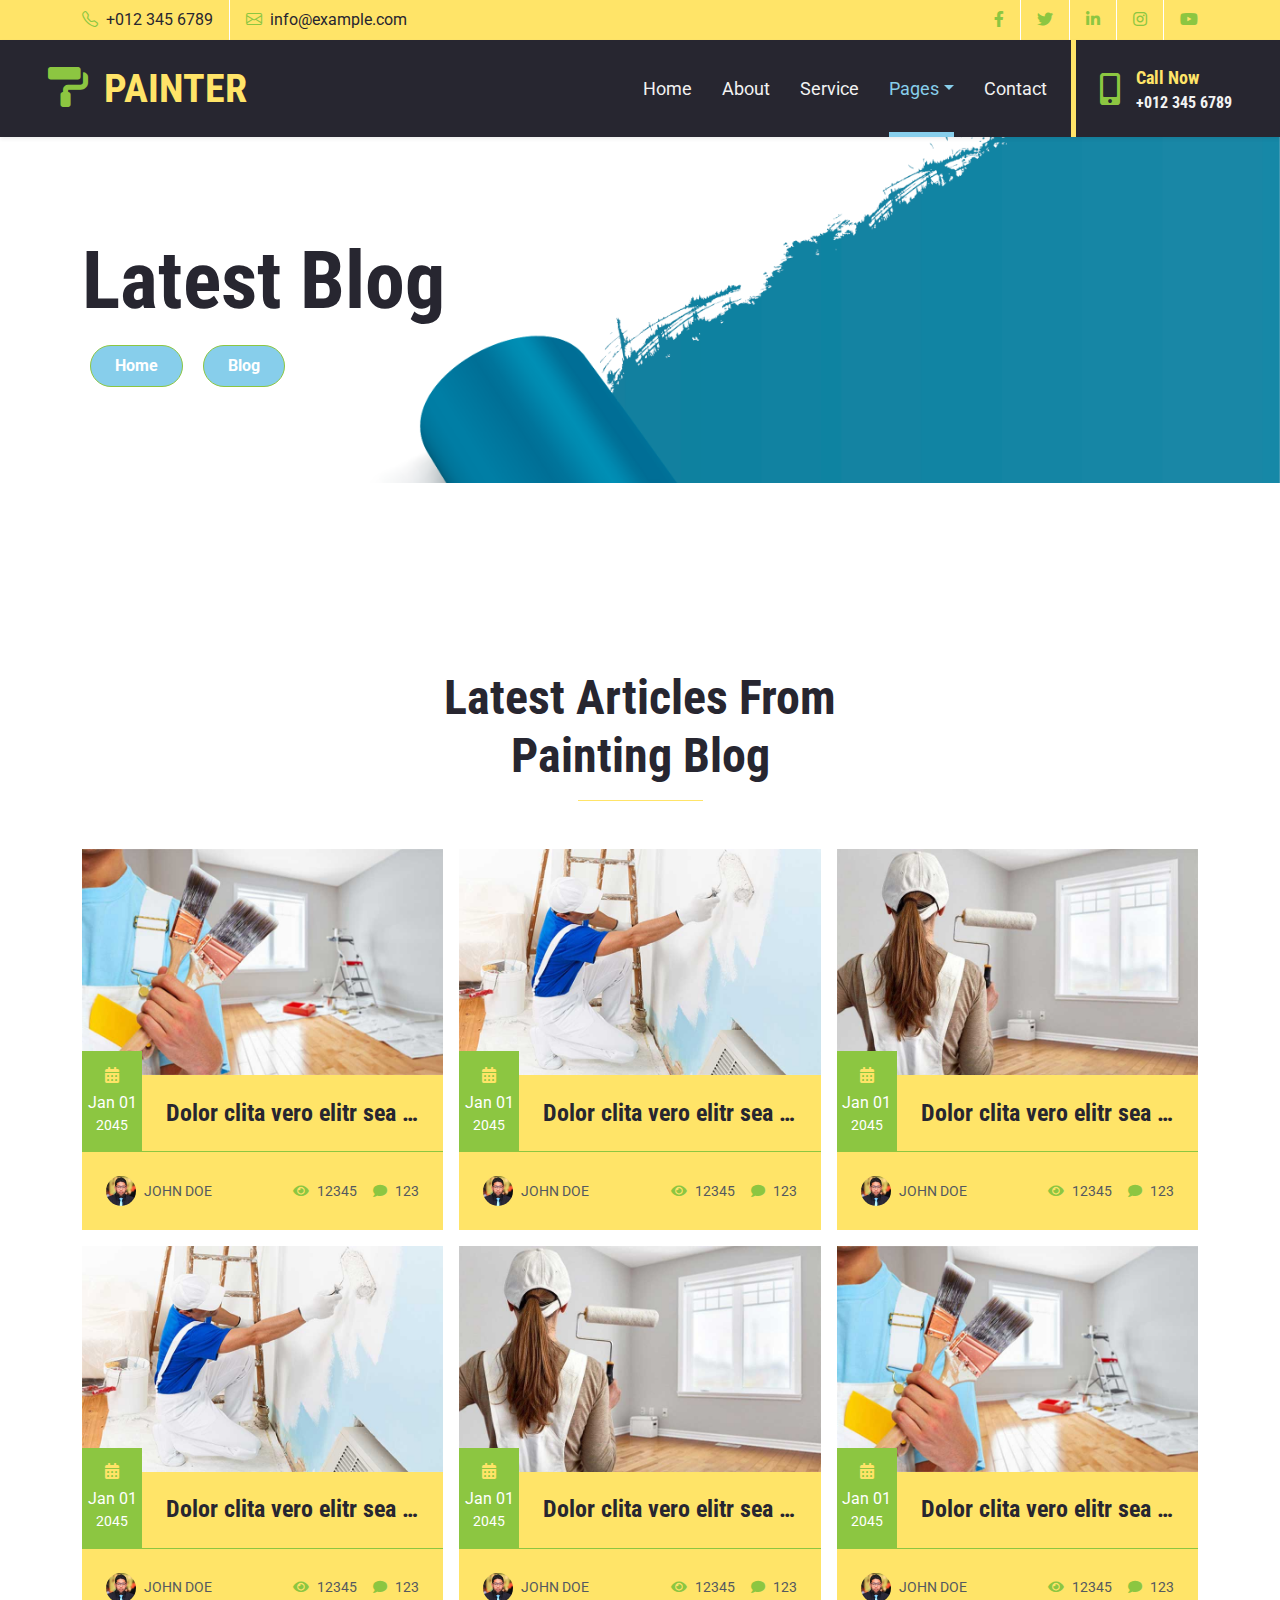
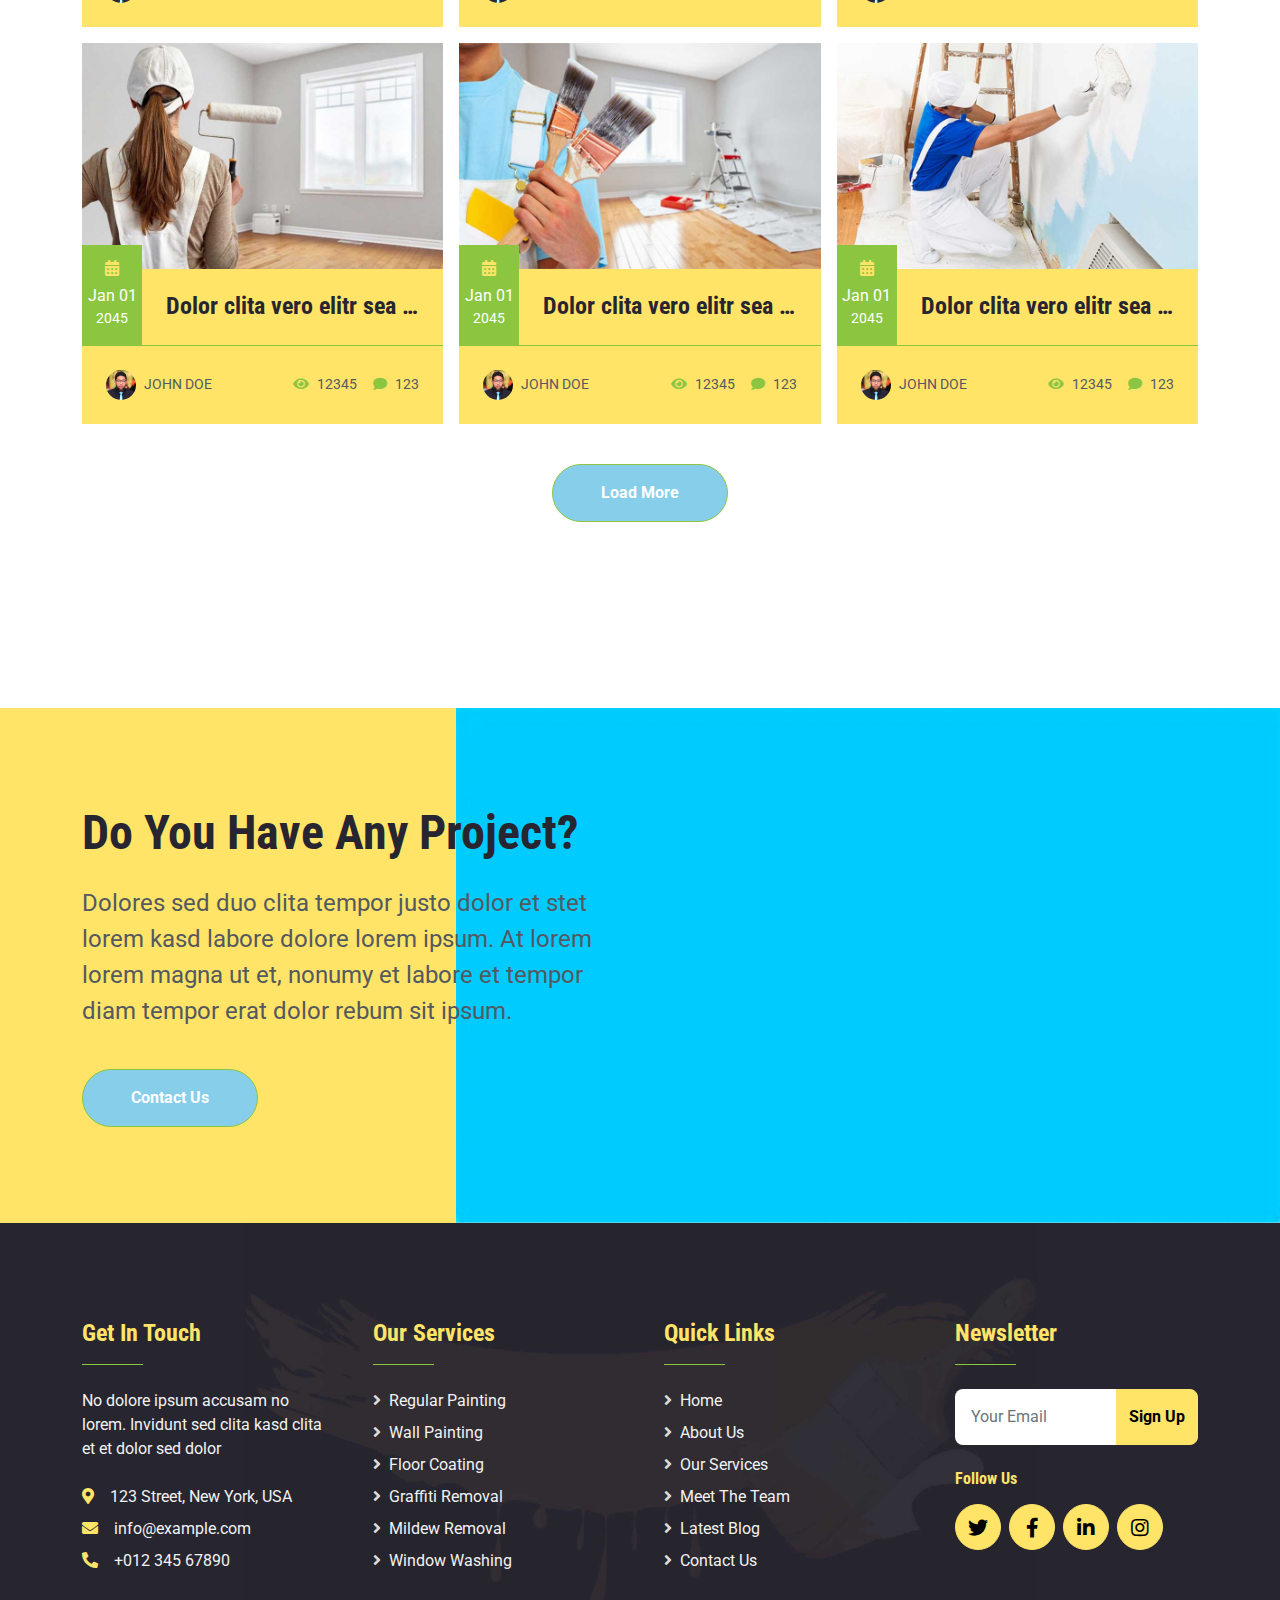
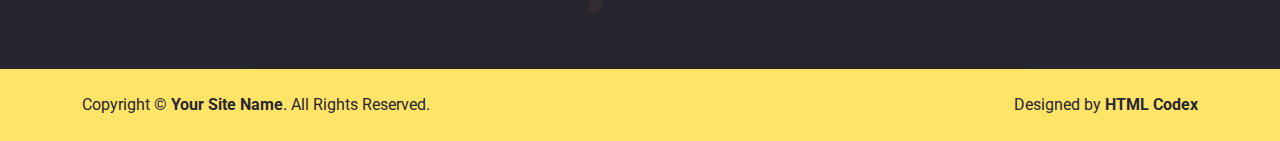
<file: blog.html>
<!DOCTYPE html>
<html lang="en">

<head>
    <meta charset="utf-8">
    <title>PAINTER - Painting Company Website Template</title>
    <meta content="width=device-width, initial-scale=1.0" name="viewport">
    <meta content="Free HTML Templates" name="keywords">
    <meta content="Free HTML Templates" name="description">

    <!-- Favicon -->
    <link href="img/favicon.ico" rel="icon">

    <!-- Google Web Fonts -->
    <link rel="preconnect" href="https://fonts.gstatic.com">
    <link href="https://fonts.googleapis.com/css2?family=Roboto+Condensed:wght@400;700&family=Roboto:wght@400;700&display=swap" rel="stylesheet">  

    <!-- Icon Font Stylesheet -->
    <link href="https://cdnjs.cloudflare.com/ajax/libs/font-awesome/5.15.0/css/all.min.css" rel="stylesheet">
    <link href="https://cdn.jsdelivr.net/npm/bootstrap-icons@1.4.1/font/bootstrap-icons.css" rel="stylesheet">

    <!-- Libraries Stylesheet -->
    <link href="lib/owlcarousel/assets/owl.carousel.min.css" rel="stylesheet">

    <!-- Customized Bootstrap Stylesheet -->
    <link href="css/bootstrap.min.css" rel="stylesheet">

    <!-- Template Stylesheet -->
    <link href="css/style.css" rel="stylesheet">
</head>

<body>
    <!-- Topbar Start -->
    <div class="container-fluid bg-primary d-none d-lg-block">
        <div class="container">
            <div class="row">
                <div class="col-md-6 text-center text-lg-start mb-2 mb-lg-0">
                    <div class="d-inline-flex align-items-center">
                        <a class="text-dark py-2 pe-3 border-end border-white" href=""><i class="bi bi-telephone text-secondary me-2"></i>+012 345 6789</a>
                        <a class="text-dark py-2 px-3" href=""><i class="bi bi-envelope text-secondary me-2"></i>info@example.com</a>
                    </div>
                </div>
                <div class="col-md-6 text-center text-lg-end">
                    <div class="d-inline-flex align-items-center">
                        <a class="text-body py-2 px-3 border-end border-white" href="">
                            <i class="fab fa-facebook-f text-secondary"></i>
                        </a>
                        <a class="text-body py-2 px-3 border-end border-white" href="">
                            <i class="fab fa-twitter text-secondary"></i>
                        </a>
                        <a class="text-body py-2 px-3 border-end border-white" href="">
                            <i class="fab fa-linkedin-in text-secondary"></i>
                        </a>
                        <a class="text-body py-2 px-3 border-end border-white" href="">
                            <i class="fab fa-instagram text-secondary"></i>
                        </a>
                        <a class="text-body py-2 ps-3" href="">
                            <i class="fab fa-youtube text-secondary"></i>
                        </a>
                    </div>
                </div>
            </div>
        </div>
    </div>
    <!-- Topbar End -->


    <!-- Navbar Start -->
    <nav class="navbar navbar-expand-lg bg-dark navbar-dark shadow-sm px-5 py-3 py-lg-0">
        <a href="index.html" class="navbar-brand p-0">
            <h1 class="m-0 text-uppercase text-primary"><i class="fa fa-paint-roller text-secondary me-3"></i>Painter</h1>
        </a>
        <button class="navbar-toggler" type="button" data-bs-toggle="collapse" data-bs-target="#navbarCollapse">
            <span class="navbar-toggler-icon"></span>
        </button>
        <div class="collapse navbar-collapse" id="navbarCollapse">
            <div class="navbar-nav ms-auto py-0 pe-4 border-end border-5 border-primary">
                <a href="index.html" class="nav-item nav-link">Home</a>
                <a href="about.html" class="nav-item nav-link">About</a>
                <a href="service.html" class="nav-item nav-link">Service</a>
                <div class="nav-item dropdown">
                    <a href="#" class="nav-link dropdown-toggle active" data-bs-toggle="dropdown">Pages</a>
                    <div class="dropdown-menu m-0">
                        <a href="blog.html" class="dropdown-item active">Blog Grid</a>
                        <a href="detail.html" class="dropdown-item">Blog Detail</a>
                        <a href="team.html" class="dropdown-item">The Team</a>
                        <a href="testimonial.html" class="dropdown-item">Testimonial</a>
                    </div>
                </div>
                <a href="contact.html" class="nav-item nav-link">Contact</a>
            </div>
            <div class="d-none d-lg-flex align-items-center ps-4">
                <i class="fa fa-2x fa-mobile-alt text-secondary me-3"></i>
                <div>
                    <h5 class="text-primary mb-1"><small>Call Now</small></h5>
                    <h6 class="text-light m-0">+012 345 6789</h6>
                </div>
            </div>
        </div>
    </nav>
    <!-- Navbar End -->


    <!-- Hero Start -->
    <div class="container-fluid bg-primary py-5 bg-hero" style="margin-bottom: 90px;">
        <div class="container py-5">
            <div class="row justify-content-start">
                <div class="col-lg-8 text-center text-lg-start">
                    <h1 class="display-1 text-dark">Latest Blog</h1>
                    <div class="pt-2">
                        <a href="" class="btn btn-secondary rounded-pill py-2 px-4 mx-2">Home</a>
                        <a href="" class="btn btn-secondary rounded-pill py-2 px-4 mx-2">Blog</a>
                    </div>
                </div>
            </div>
        </div>
    </div>
    <!-- Hero End -->


    <!-- Blog Start -->
    <div class="container-fluid py-5">
        <div class="container py-5">
            <div class="text-center mx-auto mb-5" style="max-width: 500px;">
                <h1 class="display-5">Latest Articles From Painting Blog</h1>
                <hr class="w-25 mx-auto text-primary" style="opacity: 1;">
            </div>
            <div class="row g-3">
                <div class="col-xl-4 col-lg-6">
                    <div class="blog-item bg-primary">
                        <img class="img-fluid w-100" src="img/blog-1.jpg" alt="">
                        <div class="d-flex align-items-center">
                            <div class="bg-secondary mt-n4 d-flex flex-column flex-shrink-0 justify-content-center text-center me-4" style="width: 60px; height: 100px;">
                                <i class="fa fa-calendar-alt text-primary mb-2"></i>
                                <p class="m-0 text-white">Jan 01</p>
                                <small class="text-white">2045</small>
                            </div>
                            <a class="h4 m-0 text-truncate me-4" href="">Dolor clita vero elitr sea stet dolor justo  diam</a>
                        </div>
                        <div class="d-flex justify-content-between border-top border-secondary p-4">
                            <div class="d-flex align-items-center">
                                <img class="rounded-circle me-2" src="img/user.jpg" width="30" height="30" alt="">
                                <small class="text-uppercase">John Doe</small>
                            </div>
                            <div class="d-flex align-items-center">
                                <small class="ms-3"><i class="fa fa-eye text-secondary me-2"></i>12345</small>
                                <small class="ms-3"><i class="fa fa-comment text-secondary me-2"></i>123</small>
                            </div>
                        </div>
                    </div>
                </div>
                <div class="col-xl-4 col-lg-6">
                    <div class="blog-item bg-primary">
                        <img class="img-fluid w-100" src="img/blog-2.jpg" alt="">
                        <div class="d-flex align-items-center">
                            <div class="bg-secondary mt-n4 d-flex flex-column flex-shrink-0 justify-content-center text-center me-4" style="width: 60px; height: 100px;">
                                <i class="fa fa-calendar-alt text-primary mb-2"></i>
                                <p class="m-0 text-white">Jan 01</p>
                                <small class="text-white">2045</small>
                            </div>
                            <a class="h4 m-0 text-truncate me-4" href="">Dolor clita vero elitr sea stet dolor justo  diam</a>
                        </div>
                        <div class="d-flex justify-content-between border-top border-secondary p-4">
                            <div class="d-flex align-items-center">
                                <img class="rounded-circle me-2" src="img/user.jpg" width="30" height="30" alt="">
                                <small class="text-uppercase">John Doe</small>
                            </div>
                            <div class="d-flex align-items-center">
                                <small class="ms-3"><i class="fa fa-eye text-secondary me-2"></i>12345</small>
                                <small class="ms-3"><i class="fa fa-comment text-secondary me-2"></i>123</small>
                            </div>
                        </div>
                    </div>
                </div>
                <div class="col-xl-4 col-lg-6">
                    <div class="blog-item bg-primary">
                        <img class="img-fluid w-100" src="img/blog-3.jpg" alt="">
                        <div class="d-flex align-items-center">
                            <div class="bg-secondary mt-n4 d-flex flex-column flex-shrink-0 justify-content-center text-center me-4" style="width: 60px; height: 100px;">
                                <i class="fa fa-calendar-alt text-primary mb-2"></i>
                                <p class="m-0 text-white">Jan 01</p>
                                <small class="text-white">2045</small>
                            </div>
                            <a class="h4 m-0 text-truncate me-4" href="">Dolor clita vero elitr sea stet dolor justo  diam</a>
                        </div>
                        <div class="d-flex justify-content-between border-top border-secondary p-4">
                            <div class="d-flex align-items-center">
                                <img class="rounded-circle me-2" src="img/user.jpg" width="30" height="30" alt="">
                                <small class="text-uppercase">John Doe</small>
                            </div>
                            <div class="d-flex align-items-center">
                                <small class="ms-3"><i class="fa fa-eye text-secondary me-2"></i>12345</small>
                                <small class="ms-3"><i class="fa fa-comment text-secondary me-2"></i>123</small>
                            </div>
                        </div>
                    </div>
                </div>
                <div class="col-xl-4 col-lg-6">
                    <div class="blog-item bg-primary">
                        <img class="img-fluid w-100" src="img/blog-2.jpg" alt="">
                        <div class="d-flex align-items-center">
                            <div class="bg-secondary mt-n4 d-flex flex-column flex-shrink-0 justify-content-center text-center me-4" style="width: 60px; height: 100px;">
                                <i class="fa fa-calendar-alt text-primary mb-2"></i>
                                <p class="m-0 text-white">Jan 01</p>
                                <small class="text-white">2045</small>
                            </div>
                            <a class="h4 m-0 text-truncate me-4" href="">Dolor clita vero elitr sea stet dolor justo  diam</a>
                        </div>
                        <div class="d-flex justify-content-between border-top border-secondary p-4">
                            <div class="d-flex align-items-center">
                                <img class="rounded-circle me-2" src="img/user.jpg" width="30" height="30" alt="">
                                <small class="text-uppercase">John Doe</small>
                            </div>
                            <div class="d-flex align-items-center">
                                <small class="ms-3"><i class="fa fa-eye text-secondary me-2"></i>12345</small>
                                <small class="ms-3"><i class="fa fa-comment text-secondary me-2"></i>123</small>
                            </div>
                        </div>
                    </div>
                </div>
                <div class="col-xl-4 col-lg-6">
                    <div class="blog-item bg-primary">
                        <img class="img-fluid w-100" src="img/blog-3.jpg" alt="">
                        <div class="d-flex align-items-center">
                            <div class="bg-secondary mt-n4 d-flex flex-column flex-shrink-0 justify-content-center text-center me-4" style="width: 60px; height: 100px;">
                                <i class="fa fa-calendar-alt text-primary mb-2"></i>
                                <p class="m-0 text-white">Jan 01</p>
                                <small class="text-white">2045</small>
                            </div>
                            <a class="h4 m-0 text-truncate me-4" href="">Dolor clita vero elitr sea stet dolor justo  diam</a>
                        </div>
                        <div class="d-flex justify-content-between border-top border-secondary p-4">
                            <div class="d-flex align-items-center">
                                <img class="rounded-circle me-2" src="img/user.jpg" width="30" height="30" alt="">
                                <small class="text-uppercase">John Doe</small>
                            </div>
                            <div class="d-flex align-items-center">
                                <small class="ms-3"><i class="fa fa-eye text-secondary me-2"></i>12345</small>
                                <small class="ms-3"><i class="fa fa-comment text-secondary me-2"></i>123</small>
                            </div>
                        </div>
                    </div>
                </div>
                <div class="col-xl-4 col-lg-6">
                    <div class="blog-item bg-primary">
                        <img class="img-fluid w-100" src="img/blog-1.jpg" alt="">
                        <div class="d-flex align-items-center">
                            <div class="bg-secondary mt-n4 d-flex flex-column flex-shrink-0 justify-content-center text-center me-4" style="width: 60px; height: 100px;">
                                <i class="fa fa-calendar-alt text-primary mb-2"></i>
                                <p class="m-0 text-white">Jan 01</p>
                                <small class="text-white">2045</small>
                            </div>
                            <a class="h4 m-0 text-truncate me-4" href="">Dolor clita vero elitr sea stet dolor justo  diam</a>
                        </div>
                        <div class="d-flex justify-content-between border-top border-secondary p-4">
                            <div class="d-flex align-items-center">
                                <img class="rounded-circle me-2" src="img/user.jpg" width="30" height="30" alt="">
                                <small class="text-uppercase">John Doe</small>
                            </div>
                            <div class="d-flex align-items-center">
                                <small class="ms-3"><i class="fa fa-eye text-secondary me-2"></i>12345</small>
                                <small class="ms-3"><i class="fa fa-comment text-secondary me-2"></i>123</small>
                            </div>
                        </div>
                    </div>
                </div>
                <div class="col-xl-4 col-lg-6">
                    <div class="blog-item bg-primary">
                        <img class="img-fluid w-100" src="img/blog-3.jpg" alt="">
                        <div class="d-flex align-items-center">
                            <div class="bg-secondary mt-n4 d-flex flex-column flex-shrink-0 justify-content-center text-center me-4" style="width: 60px; height: 100px;">
                                <i class="fa fa-calendar-alt text-primary mb-2"></i>
                                <p class="m-0 text-white">Jan 01</p>
                                <small class="text-white">2045</small>
                            </div>
                            <a class="h4 m-0 text-truncate me-4" href="">Dolor clita vero elitr sea stet dolor justo  diam</a>
                        </div>
                        <div class="d-flex justify-content-between border-top border-secondary p-4">
                            <div class="d-flex align-items-center">
                                <img class="rounded-circle me-2" src="img/user.jpg" width="30" height="30" alt="">
                                <small class="text-uppercase">John Doe</small>
                            </div>
                            <div class="d-flex align-items-center">
                                <small class="ms-3"><i class="fa fa-eye text-secondary me-2"></i>12345</small>
                                <small class="ms-3"><i class="fa fa-comment text-secondary me-2"></i>123</small>
                            </div>
                        </div>
                    </div>
                </div>
                <div class="col-xl-4 col-lg-6">
                    <div class="blog-item bg-primary">
                        <img class="img-fluid w-100" src="img/blog-1.jpg" alt="">
                        <div class="d-flex align-items-center">
                            <div class="bg-secondary mt-n4 d-flex flex-column flex-shrink-0 justify-content-center text-center me-4" style="width: 60px; height: 100px;">
                                <i class="fa fa-calendar-alt text-primary mb-2"></i>
                                <p class="m-0 text-white">Jan 01</p>
                                <small class="text-white">2045</small>
                            </div>
                            <a class="h4 m-0 text-truncate me-4" href="">Dolor clita vero elitr sea stet dolor justo  diam</a>
                        </div>
                        <div class="d-flex justify-content-between border-top border-secondary p-4">
                            <div class="d-flex align-items-center">
                                <img class="rounded-circle me-2" src="img/user.jpg" width="30" height="30" alt="">
                                <small class="text-uppercase">John Doe</small>
                            </div>
                            <div class="d-flex align-items-center">
                                <small class="ms-3"><i class="fa fa-eye text-secondary me-2"></i>12345</small>
                                <small class="ms-3"><i class="fa fa-comment text-secondary me-2"></i>123</small>
                            </div>
                        </div>
                    </div>
                </div>
                <div class="col-xl-4 col-lg-6">
                    <div class="blog-item bg-primary">
                        <img class="img-fluid w-100" src="img/blog-2.jpg" alt="">
                        <div class="d-flex align-items-center">
                            <div class="bg-secondary mt-n4 d-flex flex-column flex-shrink-0 justify-content-center text-center me-4" style="width: 60px; height: 100px;">
                                <i class="fa fa-calendar-alt text-primary mb-2"></i>
                                <p class="m-0 text-white">Jan 01</p>
                                <small class="text-white">2045</small>
                            </div>
                            <a class="h4 m-0 text-truncate me-4" href="">Dolor clita vero elitr sea stet dolor justo  diam</a>
                        </div>
                        <div class="d-flex justify-content-between border-top border-secondary p-4">
                            <div class="d-flex align-items-center">
                                <img class="rounded-circle me-2" src="img/user.jpg" width="30" height="30" alt="">
                                <small class="text-uppercase">John Doe</small>
                            </div>
                            <div class="d-flex align-items-center">
                                <small class="ms-3"><i class="fa fa-eye text-secondary me-2"></i>12345</small>
                                <small class="ms-3"><i class="fa fa-comment text-secondary me-2"></i>123</small>
                            </div>
                        </div>
                    </div>
                </div>
                <div class="col-12 text-center">
                    <a href="" class="btn btn-secondary rounded-pill py-md-3 px-md-5 mt-4">Load More</a>
                </div>
            </div>
        </div>
    </div>
    <!-- Blog End -->


    <!-- Call To Action Start -->
    <div class="container-fluid bg-primary bg-call-to-action py-5" style="margin-top: 90px;">
        <div class="container py-5">
            <div class="row g-0 justify-content-start">
                <div class="col-lg-6">
                    <h1 class="display-5 mb-4">Do You Have Any Project?</h1>
                    <p class="fs-4 fw-normal">Dolores sed duo clita tempor justo dolor et stet lorem kasd labore dolore lorem ipsum. At lorem lorem magna ut et, nonumy et labore et tempor diam tempor erat dolor rebum sit ipsum.</p>
                    <a href="" class="btn btn-secondary rounded-pill py-md-3 px-md-5 mt-4">Contact Us</a>
                </div>
            </div>
        </div>
    </div>
    <!-- Call To Action Start -->
    

    <!-- Footer Start -->
    <div class="container-fluid bg-dark bg-footer text-light py-5">
        <div class="container py-5">
            <div class="row g-5">
                <div class="col-lg-3 col-md-6">
                    <h4 class="text-primary">Get In Touch</h4>
                    <hr class="w-25 text-secondary mb-4" style="opacity: 1;">
                    <p class="mb-4">No dolore ipsum accusam no lorem. Invidunt sed clita kasd clita et et dolor sed dolor</p>
                    <p class="mb-2"><i class="fa fa-map-marker-alt text-primary me-3"></i>123 Street, New York, USA</p>
                    <p class="mb-2"><i class="fa fa-envelope text-primary me-3"></i>info@example.com</p>
                    <p class="mb-0"><i class="fa fa-phone-alt text-primary me-3"></i>+012 345 67890</p>
                </div>
                <div class="col-lg-3 col-md-6">
                    <h4 class="text-primary">Our Services</h4>
                    <hr class="w-25 text-secondary mb-4" style="opacity: 1;">
                    <div class="d-flex flex-column justify-content-start">
                        <a class="text-light mb-2" href="#"><i class="fa fa-angle-right me-2"></i>Regular Painting</a>
                        <a class="text-light mb-2" href="#"><i class="fa fa-angle-right me-2"></i>Wall Painting</a>
                        <a class="text-light mb-2" href="#"><i class="fa fa-angle-right me-2"></i>Floor Coating</a>
                        <a class="text-light mb-2" href="#"><i class="fa fa-angle-right me-2"></i>Graffiti Removal</a>
                        <a class="text-light mb-2" href="#"><i class="fa fa-angle-right me-2"></i>Mildew Removal</a>
                        <a class="text-light" href="#"><i class="fa fa-angle-right me-2"></i>Window Washing</a>
                    </div>
                </div>
                <div class="col-lg-3 col-md-6">
                    <h4 class="text-primary">Quick Links</h4>
                    <hr class="w-25 text-secondary mb-4" style="opacity: 1;">
                    <div class="d-flex flex-column justify-content-start">
                        <a class="text-light mb-2" href="#"><i class="fa fa-angle-right me-2"></i>Home</a>
                        <a class="text-light mb-2" href="#"><i class="fa fa-angle-right me-2"></i>About Us</a>
                        <a class="text-light mb-2" href="#"><i class="fa fa-angle-right me-2"></i>Our Services</a>
                        <a class="text-light mb-2" href="#"><i class="fa fa-angle-right me-2"></i>Meet The Team</a>
                        <a class="text-light mb-2" href="#"><i class="fa fa-angle-right me-2"></i>Latest Blog</a>
                        <a class="text-light" href="#"><i class="fa fa-angle-right me-2"></i>Contact Us</a>
                    </div>
                </div>
                <div class="col-lg-3 col-md-6">
                    <h4 class="text-primary">Newsletter</h4>
                    <hr class="w-25 text-secondary mb-4" style="opacity: 1;">
                    <form action="">
                        <div class="input-group">
                            <input type="text" class="form-control p-3 border-0" placeholder="Your Email">
                            <button class="btn btn-primary">Sign Up</button>
                        </div>
                    </form>
                    <h6 class="text-primary mt-4 mb-3">Follow Us</h6>
                    <div class="d-flex">
                        <a class="btn btn-lg btn-primary btn-lg-square rounded-circle me-2" href="#"><i class="fab fa-twitter"></i></a>
                        <a class="btn btn-lg btn-primary btn-lg-square rounded-circle me-2" href="#"><i class="fab fa-facebook-f"></i></a>
                        <a class="btn btn-lg btn-primary btn-lg-square rounded-circle me-2" href="#"><i class="fab fa-linkedin-in"></i></a>
                        <a class="btn btn-lg btn-primary btn-lg-square rounded-circle" href="#"><i class="fab fa-instagram"></i></a>
                    </div>
                </div>
            </div>
        </div>
    </div>
    <div class="container-fluid bg-primary text-dark py-4">
        <div class="container">
            <div class="row g-0">
                <div class="col-md-6 text-center text-md-start">
                    <p class="mb-md-0">Copyright &copy; <a class="text-dark fw-bold" href="#">Your Site Name</a>. All Rights Reserved.</p>
                </div>
                <div class="col-md-6 text-center text-md-end">
                    <p class="mb-0">Designed by <a class="text-dark fw-bold" href="https://htmlcodex.com">HTML Codex</a></p>
                </div>
            </div>
        </div>
    </div>
    <!-- Footer End -->


    <!-- Back to Top -->
    <a href="#" class="btn btn-lg btn-secondary btn-lg-square rounded-circle back-to-top"><i class="bi bi-arrow-up"></i></a>


    <!-- JavaScript Libraries -->
    <script src="https://code.jquery.com/jquery-3.4.1.min.js"></script>
    <script src="https://cdn.jsdelivr.net/npm/bootstrap@5.0.0/dist/js/bootstrap.bundle.min.js"></script>
    <script src="lib/easing/easing.min.js"></script>
    <script src="lib/waypoints/waypoints.min.js"></script>
    <script src="lib/owlcarousel/owl.carousel.min.js"></script>

    <!-- Template Javascript -->
    <script src="js/main.js"></script>
</body>

</html>
</file>
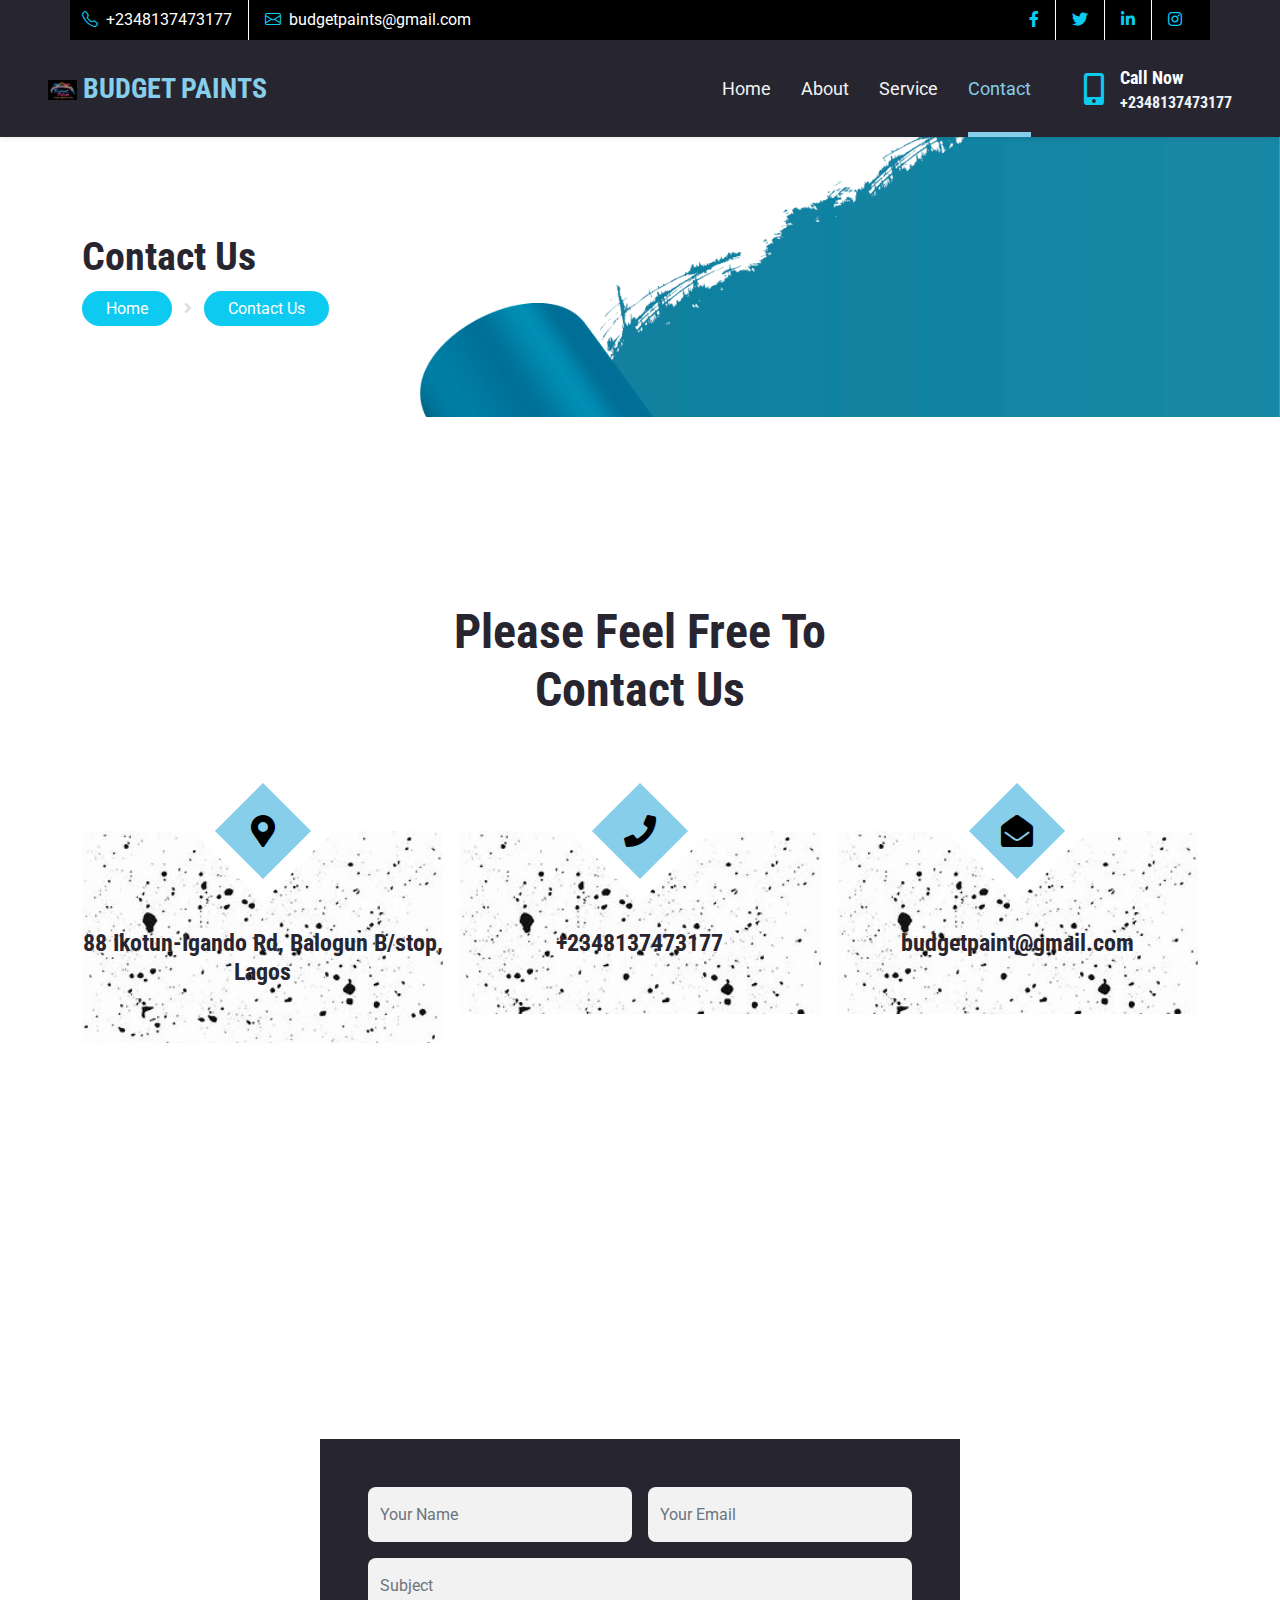
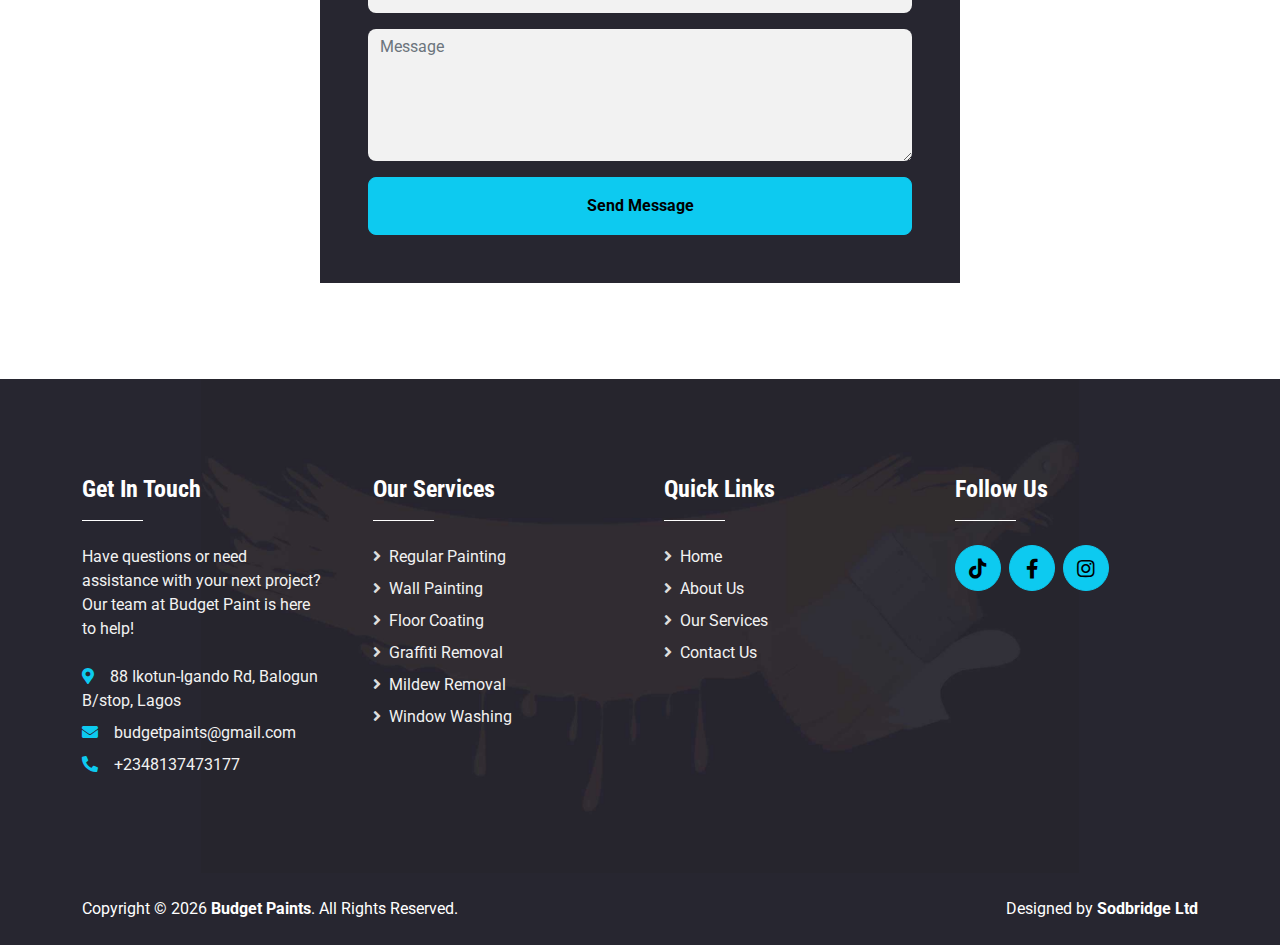
<file: contact.html>
<!DOCTYPE html>
<html lang="en">

<head>
    <meta charset="utf-8">
    <title>Bugdet Paints - Bringing your imaginations to reality.</title>
    <meta content="width=device-width, initial-scale=1.0" name="viewport">
    <meta content="Free HTML Templates" name="keywords">
    <meta content="Budget Paints Nigeria" name="Budget paint is an indigenous paint manufacturing company base in Lagos Nigeria. We are dedicated to giving Nigerian home a tastefully furnished wall.">

    <!-- Favicon -->
    <link href="img/bicon.png" rel="icon">

    <!-- Google Web Fonts -->
    <link rel="preconnect" href="https://fonts.gstatic.com">
    <link href="https://fonts.googleapis.com/css2?family=Roboto+Condensed:wght@400;700&family=Roboto:wght@400;700&display=swap" rel="stylesheet">  

    <!-- Icon Font Stylesheet -->
    <link href="https://cdnjs.cloudflare.com/ajax/libs/font-awesome/5.15.0/css/all.min.css" rel="stylesheet">
    <link href="https://cdn.jsdelivr.net/npm/bootstrap-icons@1.4.1/font/bootstrap-icons.css" rel="stylesheet">

    <!-- Libraries Stylesheet -->
    <link href="lib/owlcarousel/assets/owl.carousel.min.css" rel="stylesheet">

    <!-- Customized Bootstrap Stylesheet -->
    <link href="css/bootstrap.min.css" rel="stylesheet">

    <!-- Template Stylesheet -->
    <link href="css/style.css" rel="stylesheet">
</head>


<body>
    <!-- Topbar Start -->
<div class="container-fluid bg-dark d-none d-lg-block">
        <div class="container">
            <div class="row" style="background-color: black; color: white;">
                <div class="col-md-6 text-center text-lg-start mb-2 mb-lg-0">
                    <div class="d-inline-flex align-items-center">
                        <a  class="text-white py-2 pe-3 border-end border-white" href=""><i class="bi bi-telephone text-info me-2"></i>+2348137473177</a>
                        <a class="text-white py-2 px-3" href="mailto:budgetpaints@gmail.com"><i class="bi bi-envelope text-info me-2"></i>budgetpaints@gmail.com</a>
                    </div>
                </div>
                <div class="col-md-6 text-center text-lg-end">
                    <div class="d-inline-flex align-items-center">
                        <a class="text-body py-2 px-3 border-end border-white" href="">
                            <i class="fab fa-facebook-f text-info"></i>
                        </a>
                        <a class="text-body py-2 px-3 border-end border-white" href="">
                            <i class="fab fa-twitter text-info"></i>
                        </a>
                        <a class="text-body py-2 px-3 border-end border-white" href="">
                            <i class="fab fa-linkedin-in text-info"></i>
                        </a>
                        <a class="text-body py-2 px-3" href="">
                            <i class="fab fa-instagram text-info"></i>
                        </a>
<!--                         <a class="text-body py-2 ps-3" href="">
                            <i class="fab fa-youtube text-info"></i>
                        </a> -->
                    </div>
                </div>
            </div>
        </div>
    </div>
    <!-- Topbar End -->


    <!-- Navbar Start -->
<nav style="background-color:black; border-right-color:black;" class="navbar navbar-expand-lg bg-dark navbar-dark shadow-sm px-5 py-3 py-lg-0">
        <a href="index.html" class="navbar-brand p-0">
            <h3 class="m-0 text-uppercase " style="color:skyblue;"><img src="img/bicon.png" style="height:20px;"> Budget Paints</h3>
        </a>
        <button class="navbar-toggler" type="button" data-bs-toggle="collapse" data-bs-target="#navbarCollapse">
            <span class="navbar-toggler-icon"></span>
        </button>
        <div class="collapse navbar-collapse" id="navbarCollapse">
            <div class="navbar-nav ms-auto py-0 pe-4 border-end border-5 border-dark">
                <a href="index.html" class="nav-item nav-link">Home</a>
                <a href="about.html" class="nav-item nav-link">About</a>
                <a href="service.html" class="nav-item nav-link">Service</a>
<!--                 <div class="nav-item dropdown">
                    <a href="#" class="nav-link dropdown-toggle" data-bs-toggle="dropdown">Pages</a>
                    <div class="dropdown-menu m-0">
                        <a href="blog.html" class="dropdown-item">Blog Grid</a>
                        <a href="detail.html" class="dropdown-item">Blog Detail</a>
                        <a href="team.html" class="dropdown-item">The Team</a>
                        <a href="testimonial.html" class="dropdown-item">Testimonial</a>
                    </div>
                </div> -->
                <a href="contact.html" class="nav-item nav-link active">Contact</a>
            </div>
            <div class="d-none d-lg-flex align-items-center ps-4">
                <i class="fa fa-2x fa-mobile-alt text-info me-3"></i>
                <div>
                    <h5 class="text-white mb-1"><small>Call Now</small></h5>
                    <h6 class="text-light m-0">+2348137473177</h6>
                </div>
            </div>
        </div>
    </nav>
    <!-- Navbar End -->


    <!-- Hero Start -->
   <div class="container-fluid bg-dark py-5 bg-hero" style="margin-bottom: 90px;">
        <div class="container py-5">
            <div class="row justify-content-start">
                <div class="col-lg-8 text-center text-lg-start">
                    <h1 class="display text-dark">Contact Us</h1>
                    <div class="pt-2 text-white">
                        <span><a href="index.html" class="text-white btn-info rounded-pill py-2 px-4 text-decoration-none">Home</a></span>
                        <span class="mx-2"><i class="fa fa-angle-right"></i></span>
                        <span><a href="contact.html" class="text-white btn-info rounded-pill py-2 px-4  text-decoration-none">Contact Us</a></span>
                    </div>
                </div>
            </div>
        </div>
    </div>
    <!-- Hero End -->


    <!-- Contact Start -->
    <div class="container-fluid py-5">
        <div class="container py-5">
            <div class="text-center mx-auto mb-5" style="max-width: 500px;">
                <h1 class="display-5">Please Feel Free To Contact Us</h1>
                <hr class="w-25 mx-auto text-white" style="opacity: 1;">
            </div>
            <div class="row g-3 mb-5">
                <div class="col-lg-4 col-md-6 pt-5">
                    <div class="contact-item d-flex flex-column align-items-center justify-content-center text-center pb-5">
                        <div class="contact-icon p-3">
                            <div><i class="fa fa-2x fa-map-marker-alt"></i></div>
                        </div>
                        <h4 class="mt-5">88 Ikotun-Igando Rd, Balogun B/stop, Lagos</h4>
                    </div>
                </div>
                <div class="col-lg-4 col-md-6 pt-5">
                    <div class="contact-item d-flex flex-column align-items-center justify-content-center text-center pb-5">
                        <div class="contact-icon p-3">
                            <div><i class="fa fa-2x fa-phone"></i></div>
                        </div>
                        <h4 class="mt-5">+2348137473177</h4>
                    </div>
                </div>
                <div class="col-lg-4 col-md-6 pt-5">
                    <div class="contact-item d-flex flex-column align-items-center justify-content-center text-center pb-5">
                        <div class="contact-icon p-3">
                            <div><i class="fa fa-2x fa-envelope-open"></i></div>
                        </div>
                        <h4 class="mt-5">budgetpaint@gmail.com</h4>
                    </div>
                </div>
            </div>
            <div class="row">
                <div class="col-12" style="height: 500px;">
                    <div class="position-relative h-100">
                        <iframe class="position-relative w-100 h-100"
                            src="https://www.google.com/maps/embed?pb=!1m18!1m12!1m3!1d3963.775265939533!2d3.252374380644687!3d6.550033876536141!2m3!1f0!2f0!3f0!3m2!1i1024!2i768!4f13.1!3m3!1m2!1s0x103b8ff5b9000045%3A0x48d73ce14028525!2sBudget%20Paints!5e0!3m2!1sen!2sng!4v1730781545359!5m2!1sen!2sng" width="600" height="450" style="border:0;" allowfullscreen="" loading="lazy" referrerpolicy="no-referrer-when-downgrade"></iframe>


                        <!-- <iframe class="position-relative w-100 h-100"
                            src="https://www.google.com/maps/embed?pb=!1m18!1m12!1m3!1d3001156.4288297426!2d-78.01371936852176!3d42.72876761954724!2m3!1f0!2f0!3f0!3m2!1i1024!2i768!4f13.1!3m3!1m2!1s0x4ccc4bf0f123a5a9%3A0xddcfc6c1de189567!2sNew%20York%2C%20USA!5e0!3m2!1sen!2sbd!4v1603794290143!5m2!1sen!2sbd"
                            frameborder="0" style="border:0;" allowfullscreen="" aria-hidden="false"
                            tabindex="0"></iframe> -->
                    </div>
                </div>
            </div>
            <div class="row justify-content-center position-relative" style="margin-top: -200px; z-index: 1;">
                <div class="col-lg-8">
                    <div class="bg-dark p-5 m-5 mb-0">
                        <form action="#" method="post" data-netlify="true">
                            <div class="row g-3">
                                <div class="col-12 col-sm-6">
                                    <input type="text" class="form-control bg-light border-0" required="" placeholder="Your Name" style="height: 55px;">
                                </div>
                                <div class="col-12 col-sm-6">
                                    <input type="email" class="form-control bg-light border-0" required="" placeholder="Your Email" style="height: 55px;">
                                </div>
                                <div class="col-12">
                                    <input type="text" class="form-control bg-light border-0" required="" placeholder="Subject" style="height: 55px;">
                                </div>
                                <div class="col-12">
                                    <textarea class="form-control bg-light border-0" required="" rows="5" placeholder="Message"></textarea>
                                </div>
                                <div class="col-12">
                                    <button class="btn btn-info w-100 py-3" type="submit">Send Message</button>
                                </div>
                            </div>
                        </form>
                    </div>
                </div>
            </div>
        </div>
    </div>
    <!-- Contact End -->

    
    <!-- WhatsApp -->
    <script async src='https://d2mpatx37cqexb.cloudfront.net/delightchat-whatsapp-widget/embeds/embed.min.js'></script>
        <script>
          var wa_btnSetting = {"btnColor":"#14b4db","ctaText":"Chat Us Now","cornerRadius":40,"marginBottom":75,"marginLeft":20,"marginRight":20,"btnPosition":"right","whatsAppNumber":"2348137473177","welcomeMessage":"Welcome to Budget paints! Please drop your message. We'll respond in 15 mins or less. Thanks ","zIndex":999999,"btnColorScheme":"dark"};
          window.onload = () => {
            _waEmbed(wa_btnSetting);
          };
        </script>
    

    <!-- Footer Start -->
   <div class="container-fluid bg-dark bg-footer text-light py-5">
        <div class="container py-5">
            <div class="row g-5">
                <div class="col-lg-3 col-md-6">
                    <h4 class="text-white">Get In Touch</h4>
                    <hr class="w-25 text-white mb-4" style="opacity: 1;">
                    <p class="mb-4">Have questions or need assistance with your next project? Our team at Budget Paint is here to help!</p>
                    <p class="mb-2"><i class="fa fa-map-marker-alt text-info me-3"></i>88 Ikotun-Igando Rd, Balogun B/stop, Lagos</p>
                    <p class="mb-2"><i class="fa fa-envelope text-info me-3"></i>budgetpaints@gmail.com</p>
                    <p class="mb-0"><i class="fa fa-phone-alt text-info me-3"></i>+2348137473177</p>
                </div>
                <div class="col-lg-3 col-md-6">
                    <h4 class="text-white">Our Services</h4>
                    <hr class="w-25 text-white mb-4" style="opacity: 1;">
                    <div class="d-flex flex-column justify-content-start">
                        <a class="text-light mb-2" href="#"><i class="fa fa-angle-right me-2"></i>Regular Painting</a>
                        <a class="text-light mb-2" href="#"><i class="fa fa-angle-right me-2"></i>Wall Painting</a>
                        <a class="text-light mb-2" href="#"><i class="fa fa-angle-right me-2"></i>Floor Coating</a>
                        <a class="text-light mb-2" href="#"><i class="fa fa-angle-right me-2"></i>Graffiti Removal</a>
                        <a class="text-light mb-2" href="#"><i class="fa fa-angle-right me-2"></i>Mildew Removal</a>
                        <a class="text-light" href="#"><i class="fa fa-angle-right me-2"></i>Window Washing</a>
                    </div>
                </div>
                <div class="col-lg-3 col-md-6">
                    <h4 class="text-white">Quick Links</h4>
                    <hr class="w-25 text-white mb-4" style="opacity: 1;">
                    <div class="d-flex flex-column justify-content-start">
                        <a class="text-light mb-2" href="#"><i class="fa fa-angle-right me-2"></i>Home</a>
                        <a class="text-light mb-2" href="about.html"><i class="fa fa-angle-right me-2"></i>About Us</a>
                        <a class="text-light mb-2" href="service.html"><i class="fa fa-angle-right me-2"></i>Our Services</a>
<!--                         <a class="text-light mb-2" href="#"><i class="fa fa-angle-right me-2"></i>Meet The Team</a>
                        <a class="text-light mb-2" href="#"><i class="fa fa-angle-right me-2"></i>Latest Blog</a> -->
                        <a class="text-light" href="contact.html"><i class="fa fa-angle-right me-2"></i>Contact Us</a>
                    </div>
                </div>
                <div class="col-lg-3 col-md-6">
                 <!--    <h4 class="text-white">Newsletter</h4>
                    <hr class="w-25 text-white mb-4" style="opacity: 1;">
                    <form action="#" method="post" data-netlify=true>
                        <div class="input-group">
                            <input type="text" class="form-control p-3 border-0" placeholder="Your Email">
                            <button class="btn btn-info">Sign Up</button>
                        </div>
                    </form>
 -->                <h4 class="text-white">Follow Us</h4>
                    <hr class="w-25 text-white mb-4" style="opacity: 1;">
                    <div class="d-flex">
                        <a class="btn btn-lg btn-info btn-lg-square rounded-circle me-2" href="#"><i class="fab fa-tiktok"></i></a>
                        <a class="btn btn-lg btn-info btn-lg-square rounded-circle me-2" href="https://web.facebook.com/budgetpaint/?_rdc=1&_rdr#"><i class="fab fa-facebook-f"></i></a>
                        <!-- <a class="btn btn-lg btn-info btn-lg-square rounded-circle me-2" href="#"><i class="fab fa-linkedin-in"></i></a> -->
                        <a class="btn btn-lg btn-info btn-lg-square rounded-circle" href="https://www.instagram.com/budgetpaints/"><i class="fab fa-instagram"></i></a>
                    </div>
                </div>
            </div>
        </div>
    </div>

    <div class="container-fluid bg-dark text-white py-4">
        <div class="container">
            <div class="row g-0">
                <div class="col-md-6 text-center text-md-start">
                    <p class="mb-md-0">Copyright &copy; <script>document.write(new Date().getFullYear());</script> <a class="text-white fw-bold" href="#">Budget Paints</a>. All Rights Reserved.</p>
                </div>
                <div class="col-md-6 text-center text-md-end">
                    <p class="mb-0">Designed by <a class="text-white fw-bold" href="https://sodbridge.com" target="_blank">Sodbridge Ltd</a></p>
                </div>
            </div>
        </div>
    </div>
    <!-- Footer End -->


    <!-- Back to Top -->
    <a href="#" class="btn btn-lg btn-secondary btn-lg-square rounded-circle back-to-top"><i class="bi bi-arrow-up"></i></a>


    <!-- JavaScript Libraries -->
    <script src="https://code.jquery.com/jquery-3.4.1.min.js"></script>
    <script src="https://cdn.jsdelivr.net/npm/bootstrap@5.0.0/dist/js/bootstrap.bundle.min.js"></script>
    <script src="lib/easing/easing.min.js"></script>
    <script src="lib/waypoints/waypoints.min.js"></script>
    <script src="lib/owlcarousel/owl.carousel.min.js"></script>

    <!-- Template Javascript -->
    <script src="js/main.js"></script>
</body>

</html>
</file>
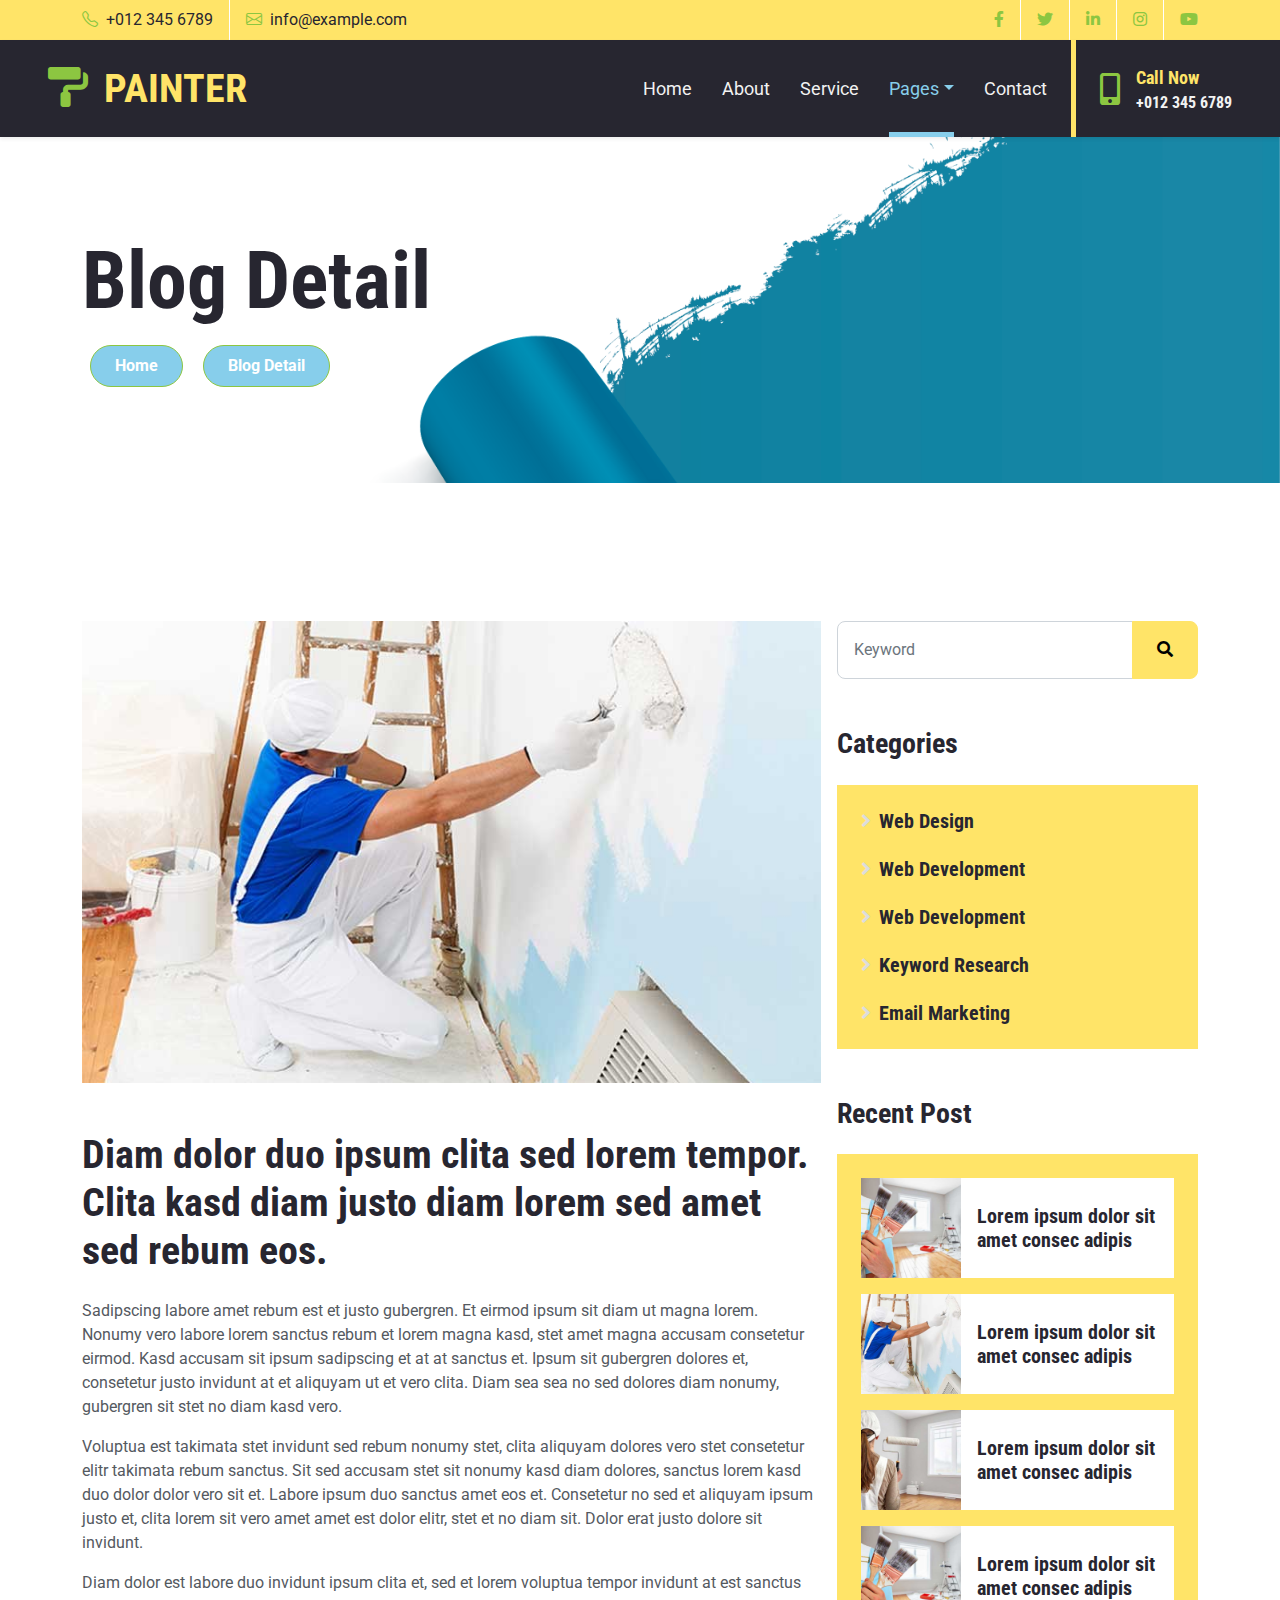
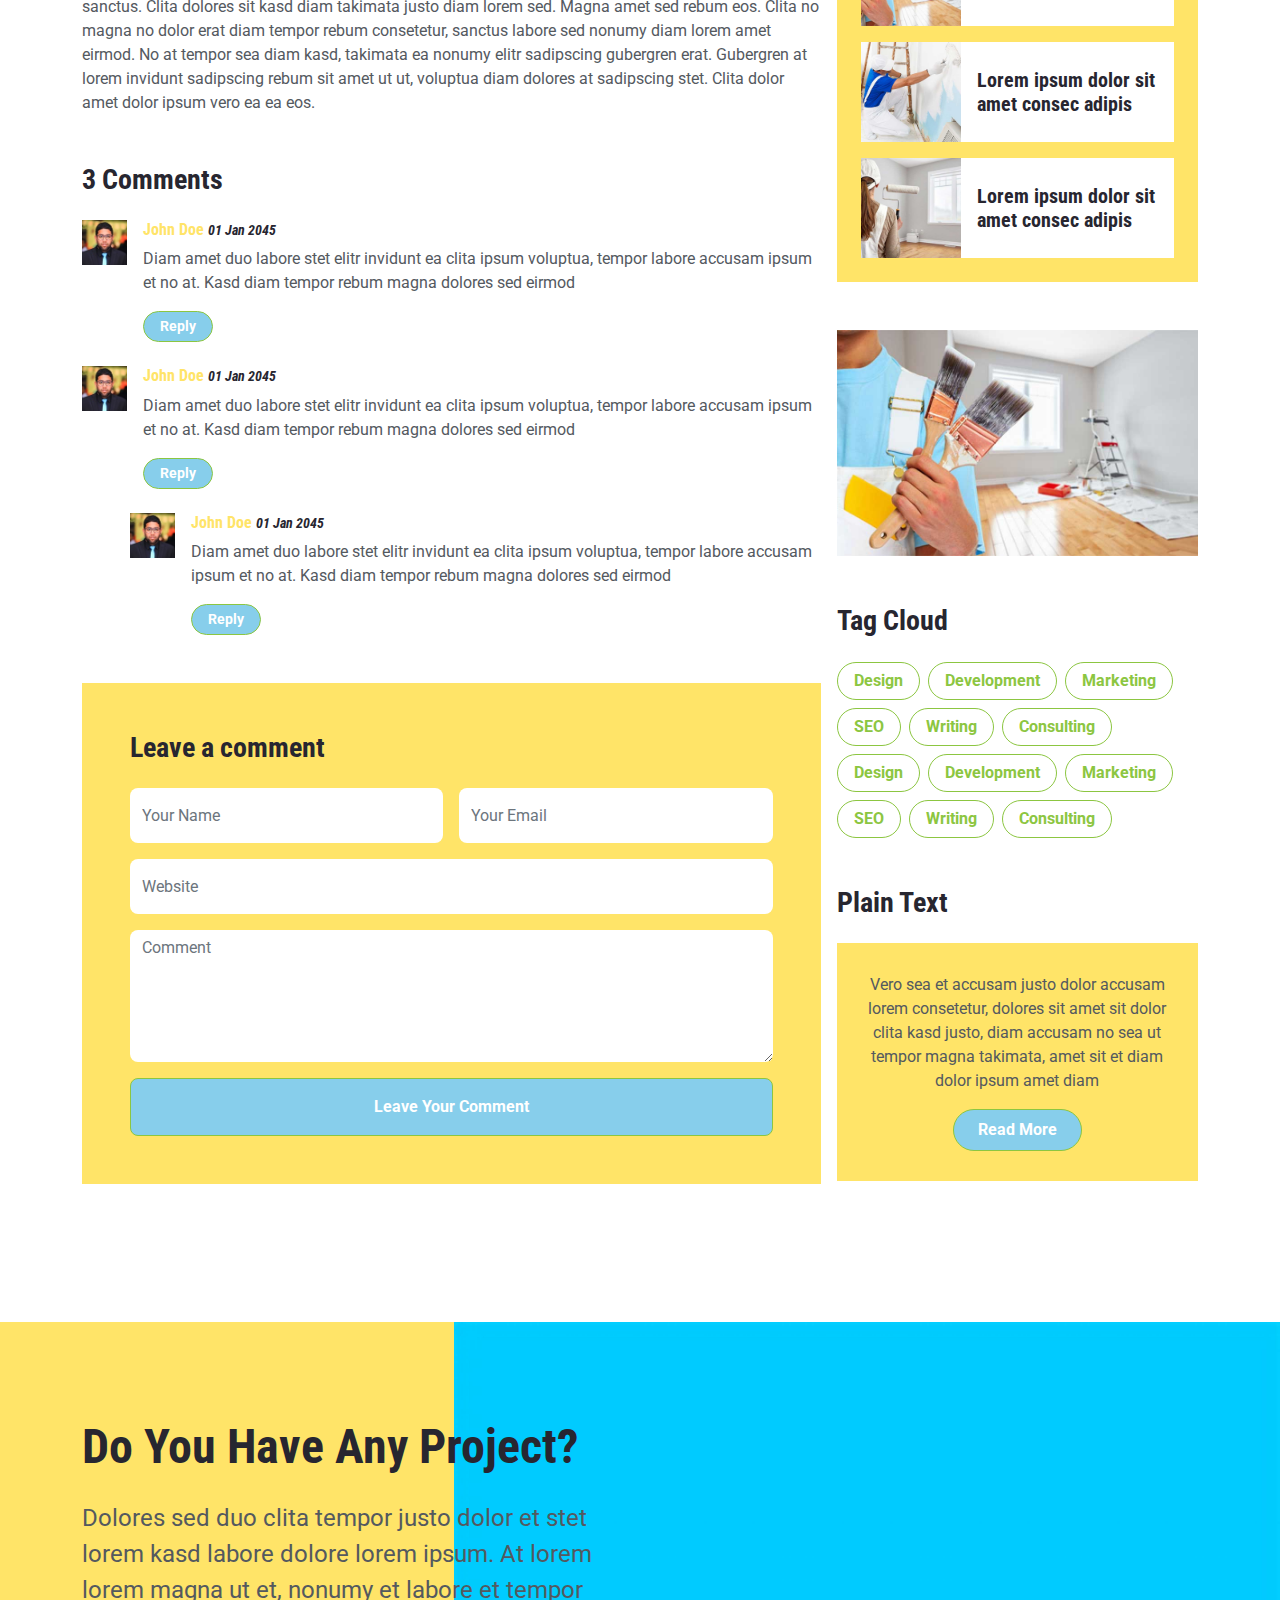
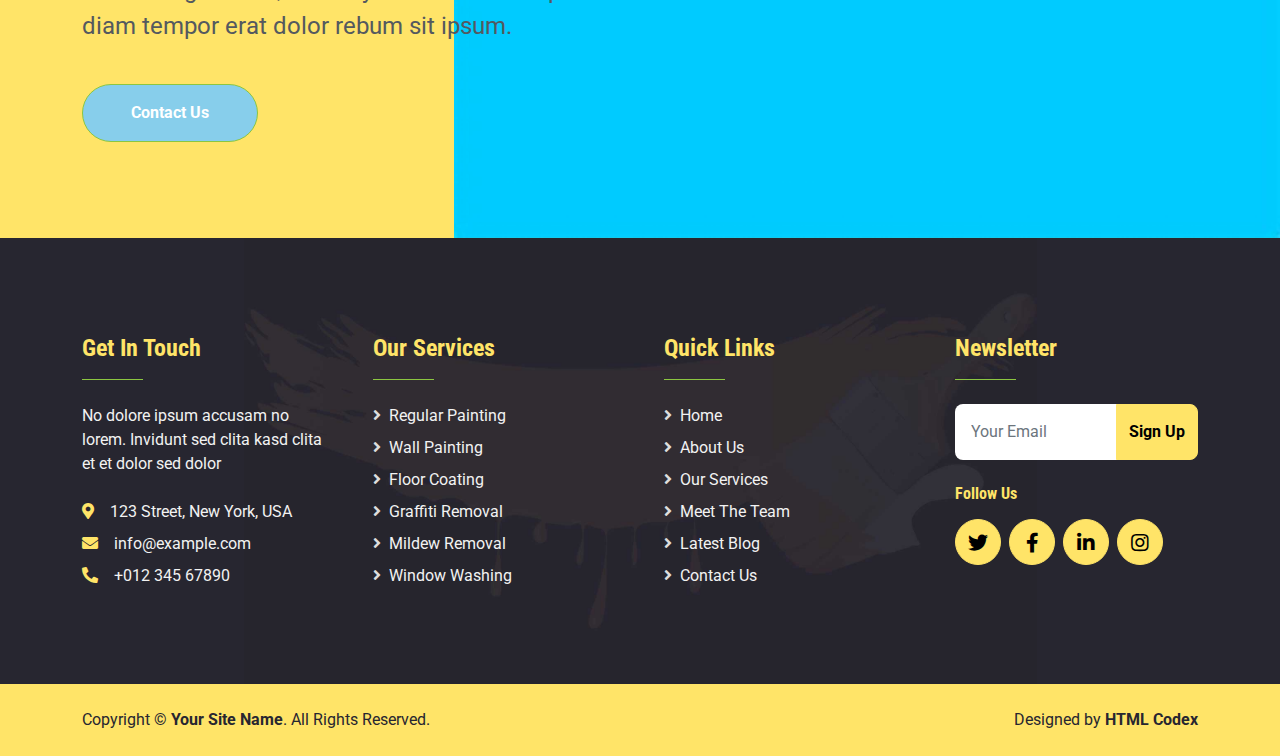
<file: detail.html>
<!DOCTYPE html>
<html lang="en">

<head>
    <meta charset="utf-8">
    <title>PAINTER - Painting Company Website Template</title>
    <meta content="width=device-width, initial-scale=1.0" name="viewport">
    <meta content="Free HTML Templates" name="keywords">
    <meta content="Free HTML Templates" name="description">

    <!-- Favicon -->
    <link href="img/favicon.ico" rel="icon">

    <!-- Google Web Fonts -->
    <link rel="preconnect" href="https://fonts.gstatic.com">
    <link href="https://fonts.googleapis.com/css2?family=Roboto+Condensed:wght@400;700&family=Roboto:wght@400;700&display=swap" rel="stylesheet">  

    <!-- Icon Font Stylesheet -->
    <link href="https://cdnjs.cloudflare.com/ajax/libs/font-awesome/5.15.0/css/all.min.css" rel="stylesheet">
    <link href="https://cdn.jsdelivr.net/npm/bootstrap-icons@1.4.1/font/bootstrap-icons.css" rel="stylesheet">

    <!-- Libraries Stylesheet -->
    <link href="lib/owlcarousel/assets/owl.carousel.min.css" rel="stylesheet">

    <!-- Customized Bootstrap Stylesheet -->
    <link href="css/bootstrap.min.css" rel="stylesheet">

    <!-- Template Stylesheet -->
    <link href="css/style.css" rel="stylesheet">
</head>

<body>
    <!-- Topbar Start -->
    <div class="container-fluid bg-primary d-none d-lg-block">
        <div class="container">
            <div class="row">
                <div class="col-md-6 text-center text-lg-start mb-2 mb-lg-0">
                    <div class="d-inline-flex align-items-center">
                        <a class="text-dark py-2 pe-3 border-end border-white" href=""><i class="bi bi-telephone text-secondary me-2"></i>+012 345 6789</a>
                        <a class="text-dark py-2 px-3" href=""><i class="bi bi-envelope text-secondary me-2"></i>info@example.com</a>
                    </div>
                </div>
                <div class="col-md-6 text-center text-lg-end">
                    <div class="d-inline-flex align-items-center">
                        <a class="text-body py-2 px-3 border-end border-white" href="">
                            <i class="fab fa-facebook-f text-secondary"></i>
                        </a>
                        <a class="text-body py-2 px-3 border-end border-white" href="">
                            <i class="fab fa-twitter text-secondary"></i>
                        </a>
                        <a class="text-body py-2 px-3 border-end border-white" href="">
                            <i class="fab fa-linkedin-in text-secondary"></i>
                        </a>
                        <a class="text-body py-2 px-3 border-end border-white" href="">
                            <i class="fab fa-instagram text-secondary"></i>
                        </a>
                        <a class="text-body py-2 ps-3" href="">
                            <i class="fab fa-youtube text-secondary"></i>
                        </a>
                    </div>
                </div>
            </div>
        </div>
    </div>
    <!-- Topbar End -->


    <!-- Navbar Start -->
    <nav class="navbar navbar-expand-lg bg-dark navbar-dark shadow-sm px-5 py-3 py-lg-0">
        <a href="index.html" class="navbar-brand p-0">
            <h1 class="m-0 text-uppercase text-primary"><i class="fa fa-paint-roller text-secondary me-3"></i>Painter</h1>
        </a>
        <button class="navbar-toggler" type="button" data-bs-toggle="collapse" data-bs-target="#navbarCollapse">
            <span class="navbar-toggler-icon"></span>
        </button>
        <div class="collapse navbar-collapse" id="navbarCollapse">
            <div class="navbar-nav ms-auto py-0 pe-4 border-end border-5 border-primary">
                <a href="index.html" class="nav-item nav-link">Home</a>
                <a href="about.html" class="nav-item nav-link">About</a>
                <a href="service.html" class="nav-item nav-link">Service</a>
                <div class="nav-item dropdown">
                    <a href="#" class="nav-link dropdown-toggle active" data-bs-toggle="dropdown">Pages</a>
                    <div class="dropdown-menu m-0">
                        <a href="blog.html" class="dropdown-item">Blog Grid</a>
                        <a href="detail.html" class="dropdown-item active">Blog Detail</a>
                        <a href="team.html" class="dropdown-item">The Team</a>
                        <a href="testimonial.html" class="dropdown-item">Testimonial</a>
                    </div>
                </div>
                <a href="contact.html" class="nav-item nav-link">Contact</a>
            </div>
            <div class="d-none d-lg-flex align-items-center ps-4">
                <i class="fa fa-2x fa-mobile-alt text-secondary me-3"></i>
                <div>
                    <h5 class="text-primary mb-1"><small>Call Now</small></h5>
                    <h6 class="text-light m-0">+012 345 6789</h6>
                </div>
            </div>
        </div>
    </nav>
    <!-- Navbar End -->


    <!-- Hero Start -->
    <div class="container-fluid bg-primary py-5 bg-hero" style="margin-bottom: 90px;">
        <div class="container py-5">
            <div class="row justify-content-start">
                <div class="col-lg-8 text-center text-lg-start">
                    <h1 class="display-1 text-dark">Blog Detail</h1>
                    <div class="pt-2">
                        <a href="" class="btn btn-secondary rounded-pill py-2 px-4 mx-2">Home</a>
                        <a href="" class="btn btn-secondary rounded-pill py-2 px-4 mx-2">Blog Detail</a>
                    </div>
                </div>
            </div>
        </div>
    </div>
    <!-- Hero End -->


    <!-- Blog Start -->
    <div class="container-fluid py-6">
        <div class="container py-5">
            <div class="row g-3">
                <div class="col-lg-8">
                    <!-- Blog Detail Start -->
                    <div class="mb-5">
                        <img class="img-fluid w-100 mb-5" src="img/blog-2.jpg" alt="">
                        <h1 class="mb-4">Diam dolor duo ipsum clita sed lorem tempor. Clita kasd diam justo diam
                            lorem sed amet sed rebum eos.</h1>
                        <p>Sadipscing labore amet rebum est et justo gubergren. Et eirmod ipsum sit diam ut
                            magna lorem. Nonumy vero labore lorem sanctus rebum et lorem magna kasd, stet
                            amet magna accusam consetetur eirmod. Kasd accusam sit ipsum sadipscing et at at
                            sanctus et. Ipsum sit gubergren dolores et, consetetur justo invidunt at et
                            aliquyam ut et vero clita. Diam sea sea no sed dolores diam nonumy, gubergren
                            sit stet no diam kasd vero.</p>
                        <p>Voluptua est takimata stet invidunt sed rebum nonumy stet, clita aliquyam dolores
                            vero stet consetetur elitr takimata rebum sanctus. Sit sed accusam stet sit
                            nonumy kasd diam dolores, sanctus lorem kasd duo dolor dolor vero sit et. Labore
                            ipsum duo sanctus amet eos et. Consetetur no sed et aliquyam ipsum justo et,
                            clita lorem sit vero amet amet est dolor elitr, stet et no diam sit. Dolor erat
                            justo dolore sit invidunt.</p>
                        <p>Diam dolor est labore duo invidunt ipsum clita et, sed et lorem voluptua tempor
                            invidunt at est sanctus sanctus. Clita dolores sit kasd diam takimata justo diam
                            lorem sed. Magna amet sed rebum eos. Clita no magna no dolor erat diam tempor
                            rebum consetetur, sanctus labore sed nonumy diam lorem amet eirmod. No at tempor
                            sea diam kasd, takimata ea nonumy elitr sadipscing gubergren erat. Gubergren at
                            lorem invidunt sadipscing rebum sit amet ut ut, voluptua diam dolores at
                            sadipscing stet. Clita dolor amet dolor ipsum vero ea ea eos.</p>
                    </div>
                    <!-- Blog Detail End -->
    
                    <!-- Comment List Start -->
                    <div class="mb-5">
                        <h3 class="mb-4">3 Comments</h3>
                        <div class="d-flex mb-4">
                            <img src="img/user.jpg" class="img-fluid" style="width: 45px; height: 45px;">
                            <div class="ps-3">
                                <h6><a href="">John Doe</a> <small><i>01 Jan 2045</i></small></h6>
                                <p>Diam amet duo labore stet elitr invidunt ea clita ipsum voluptua, tempor labore
                                    accusam ipsum et no at. Kasd diam tempor rebum magna dolores sed eirmod</p>
                                <button class="btn btn-sm btn-secondary rounded-pill px-3">Reply</button>
                            </div>
                        </div>
                        <div class="d-flex mb-4">
                            <img src="img/user.jpg" class="img-fluid" style="width: 45px; height: 45px;">
                            <div class="ps-3">
                                <h6><a href="">John Doe</a> <small><i>01 Jan 2045</i></small></h6>
                                <p>Diam amet duo labore stet elitr invidunt ea clita ipsum voluptua, tempor labore
                                    accusam ipsum et no at. Kasd diam tempor rebum magna dolores sed eirmod</p>
                                <button class="btn btn-sm btn-secondary rounded-pill px-3">Reply</button>
                            </div>
                        </div>
                        <div class="d-flex ms-5 mb-4">
                            <img src="img/user.jpg" class="img-fluid" style="width: 45px; height: 45px;">
                            <div class="ps-3">
                                <h6><a href="">John Doe</a> <small><i>01 Jan 2045</i></small></h6>
                                <p>Diam amet duo labore stet elitr invidunt ea clita ipsum voluptua, tempor labore
                                    accusam ipsum et no at. Kasd diam tempor rebum magna dolores sed eirmod</p>
                                <button class="btn btn-sm btn-secondary rounded-pill px-3">Reply</button>
                            </div>
                        </div>
                    </div>
                    <!-- Comment List End -->
    
                    <!-- Comment Form Start -->
                    <div class="bg-primary p-5">
                        <h3 class="mb-4">Leave a comment</h3>
                        <form>
                            <div class="row g-3">
                                <div class="col-12 col-sm-6">
                                    <input type="text" class="form-control bg-white border-0" placeholder="Your Name" style="height: 55px;">
                                </div>
                                <div class="col-12 col-sm-6">
                                    <input type="email" class="form-control bg-white border-0" placeholder="Your Email" style="height: 55px;">
                                </div>
                                <div class="col-12">
                                    <input type="text" class="form-control bg-white border-0" placeholder="Website" style="height: 55px;">
                                </div>
                                <div class="col-12">
                                    <textarea class="form-control bg-white border-0" rows="5" placeholder="Comment"></textarea>
                                </div>
                                <div class="col-12">
                                    <button class="btn btn-secondary w-100 py-3" type="submit">Leave Your Comment</button>
                                </div>
                            </div>
                        </form>
                    </div>
                    <!-- Comment Form End -->
                </div>
    
                <!-- Sidebar Start -->
                <div class="col-lg-4">
                    <!-- Search Form Start -->
                    <div class="mb-5">
                        <div class="input-group">
                            <input type="text" class="form-control p-3" placeholder="Keyword">
                            <button class="btn btn-primary px-4"><i class="fa fa-search"></i></button>
                        </div>
                    </div>
                    <!-- Search Form End -->
    
                    <!-- Category Start -->
                    <div class="mb-5">
                        <h3 class="mb-4">Categories</h3>
                        <div class="d-flex flex-column justify-content-start bg-primary p-4">
                            <a class="h5 mb-4" href="#"><i class="fa fa-angle-right me-2"></i>Web Design</a>
                            <a class="h5 mb-4" href="#"><i class="fa fa-angle-right me-2"></i>Web Development</a>
                            <a class="h5 mb-4" href="#"><i class="fa fa-angle-right me-2"></i>Web Development</a>
                            <a class="h5 mb-4" href="#"><i class="fa fa-angle-right me-2"></i>Keyword Research</a>
                            <a class="h5 mb-0" href="#"><i class="fa fa-angle-right me-2"></i>Email Marketing</a>
                        </div>
                    </div>
                    <!-- Category End -->
    
                    <!-- Recent Post Start -->
                    <div class="mb-5">
                        <h3 class="mb-4">Recent Post</h3>
                        <div class="bg-primary p-4">
                            <div class="d-flex mb-3">
                                <img class="img-fluid" src="img/blog-1.jpg" style="width: 100px; height: 100px; object-fit: cover;" alt="">
                                <a href="" class="h5 d-flex align-items-center bg-white px-3 mb-0">Lorem ipsum dolor sit amet consec adipis
                                </a>
                            </div>
                            <div class="d-flex mb-3">
                                <img class="img-fluid" src="img/blog-2.jpg" style="width: 100px; height: 100px; object-fit: cover;" alt="">
                                <a href="" class="h5 d-flex align-items-center bg-white px-3 mb-0">Lorem ipsum dolor sit amet consec adipis
                                </a>
                            </div>
                            <div class="d-flex mb-3">
                                <img class="img-fluid" src="img/blog-3.jpg" style="width: 100px; height: 100px; object-fit: cover;" alt="">
                                <a href="" class="h5 d-flex align-items-center bg-white px-3 mb-0">Lorem ipsum dolor sit amet consec adipis
                                </a>
                            </div>
                            <div class="d-flex mb-3">
                                <img class="img-fluid" src="img/blog-1.jpg" style="width: 100px; height: 100px; object-fit: cover;" alt="">
                                <a href="" class="h5 d-flex align-items-center bg-white px-3 mb-0">Lorem ipsum dolor sit amet consec adipis
                                </a>
                            </div>
                            <div class="d-flex mb-3">
                                <img class="img-fluid" src="img/blog-2.jpg" style="width: 100px; height: 100px; object-fit: cover;" alt="">
                                <a href="" class="h5 d-flex align-items-center bg-white px-3 mb-0">Lorem ipsum dolor sit amet consec adipis
                                </a>
                            </div>
                            <div class="d-flex">
                                <img class="img-fluid" src="img/blog-3.jpg" style="width: 100px; height: 100px; object-fit: cover;" alt="">
                                <a href="" class="h5 d-flex align-items-center bg-white px-3 mb-0">Lorem ipsum dolor sit amet consec adipis
                                </a>
                            </div>
                        </div>
                    </div>
                    <!-- Recent Post End -->
    
                    <!-- Image Start -->
                    <div class="mb-5">
                        <img src="img/blog-1.jpg" alt="" class="img-fluid">
                    </div>
                    <!-- Image End -->
    
                    <!-- Tags Start -->
                    <div class="mb-5">
                        <h3 class="mb-4">Tag Cloud</h3>
                        <div class="d-flex flex-wrap m-n1">
                            <a href="" class="btn btn-outline-secondary rounded-pill px-3 m-1">Design</a>
                            <a href="" class="btn btn-outline-secondary rounded-pill px-3 m-1">Development</a>
                            <a href="" class="btn btn-outline-secondary rounded-pill px-3 m-1">Marketing</a>
                            <a href="" class="btn btn-outline-secondary rounded-pill px-3 m-1">SEO</a>
                            <a href="" class="btn btn-outline-secondary rounded-pill px-3 m-1">Writing</a>
                            <a href="" class="btn btn-outline-secondary rounded-pill px-3 m-1">Consulting</a>
                            <a href="" class="btn btn-outline-secondary rounded-pill px-3 m-1">Design</a>
                            <a href="" class="btn btn-outline-secondary rounded-pill px-3 m-1">Development</a>
                            <a href="" class="btn btn-outline-secondary rounded-pill px-3 m-1">Marketing</a>
                            <a href="" class="btn btn-outline-secondary rounded-pill px-3 m-1">SEO</a>
                            <a href="" class="btn btn-outline-secondary rounded-pill px-3 m-1">Writing</a>
                            <a href="" class="btn btn-outline-secondary rounded-pill px-3 m-1">Consulting</a>
                        </div>
                    </div>
                    <!-- Tags End -->
    
                    <!-- Plain Text Start -->
                    <div>
                        <h3 class="mb-4">Plain Text</h3>
                        <div class="bg-primary text-center" style="padding: 30px;">
                            <p>Vero sea et accusam justo dolor accusam lorem consetetur, dolores sit amet sit dolor clita kasd justo, diam accusam no sea ut tempor magna takimata, amet sit et diam dolor ipsum amet diam</p>
                            <a href="" class="btn btn-secondary rounded-pill py-2 px-4">Read More</a>
                        </div>
                    </div>
                    <!-- Plain Text End -->
                </div>
                <!-- Sidebar End -->
            </div>
        </div>
    </div>
    <!-- Blog End -->


    <!-- Call To Action Start -->
    <div class="container-fluid bg-primary bg-call-to-action py-5" style="margin-top: 90px;">
        <div class="container py-5">
            <div class="row g-0 justify-content-start">
                <div class="col-lg-6">
                    <h1 class="display-5 mb-4">Do You Have Any Project?</h1>
                    <p class="fs-4 fw-normal">Dolores sed duo clita tempor justo dolor et stet lorem kasd labore dolore lorem ipsum. At lorem lorem magna ut et, nonumy et labore et tempor diam tempor erat dolor rebum sit ipsum.</p>
                    <a href="" class="btn btn-secondary rounded-pill py-md-3 px-md-5 mt-4">Contact Us</a>
                </div>
            </div>
        </div>
    </div>
    <!-- Call To Action Start -->
    

    <!-- Footer Start -->
    <div class="container-fluid bg-dark bg-footer text-light py-5">
        <div class="container py-5">
            <div class="row g-5">
                <div class="col-lg-3 col-md-6">
                    <h4 class="text-primary">Get In Touch</h4>
                    <hr class="w-25 text-secondary mb-4" style="opacity: 1;">
                    <p class="mb-4">No dolore ipsum accusam no lorem. Invidunt sed clita kasd clita et et dolor sed dolor</p>
                    <p class="mb-2"><i class="fa fa-map-marker-alt text-primary me-3"></i>123 Street, New York, USA</p>
                    <p class="mb-2"><i class="fa fa-envelope text-primary me-3"></i>info@example.com</p>
                    <p class="mb-0"><i class="fa fa-phone-alt text-primary me-3"></i>+012 345 67890</p>
                </div>
                <div class="col-lg-3 col-md-6">
                    <h4 class="text-primary">Our Services</h4>
                    <hr class="w-25 text-secondary mb-4" style="opacity: 1;">
                    <div class="d-flex flex-column justify-content-start">
                        <a class="text-light mb-2" href="#"><i class="fa fa-angle-right me-2"></i>Regular Painting</a>
                        <a class="text-light mb-2" href="#"><i class="fa fa-angle-right me-2"></i>Wall Painting</a>
                        <a class="text-light mb-2" href="#"><i class="fa fa-angle-right me-2"></i>Floor Coating</a>
                        <a class="text-light mb-2" href="#"><i class="fa fa-angle-right me-2"></i>Graffiti Removal</a>
                        <a class="text-light mb-2" href="#"><i class="fa fa-angle-right me-2"></i>Mildew Removal</a>
                        <a class="text-light" href="#"><i class="fa fa-angle-right me-2"></i>Window Washing</a>
                    </div>
                </div>
                <div class="col-lg-3 col-md-6">
                    <h4 class="text-primary">Quick Links</h4>
                    <hr class="w-25 text-secondary mb-4" style="opacity: 1;">
                    <div class="d-flex flex-column justify-content-start">
                        <a class="text-light mb-2" href="#"><i class="fa fa-angle-right me-2"></i>Home</a>
                        <a class="text-light mb-2" href="#"><i class="fa fa-angle-right me-2"></i>About Us</a>
                        <a class="text-light mb-2" href="#"><i class="fa fa-angle-right me-2"></i>Our Services</a>
                        <a class="text-light mb-2" href="#"><i class="fa fa-angle-right me-2"></i>Meet The Team</a>
                        <a class="text-light mb-2" href="#"><i class="fa fa-angle-right me-2"></i>Latest Blog</a>
                        <a class="text-light" href="#"><i class="fa fa-angle-right me-2"></i>Contact Us</a>
                    </div>
                </div>
                <div class="col-lg-3 col-md-6">
                    <h4 class="text-primary">Newsletter</h4>
                    <hr class="w-25 text-secondary mb-4" style="opacity: 1;">
                    <form action="">
                        <div class="input-group">
                            <input type="text" class="form-control p-3 border-0" placeholder="Your Email">
                            <button class="btn btn-primary">Sign Up</button>
                        </div>
                    </form>
                    <h6 class="text-primary mt-4 mb-3">Follow Us</h6>
                    <div class="d-flex">
                        <a class="btn btn-lg btn-primary btn-lg-square rounded-circle me-2" href="#"><i class="fab fa-twitter"></i></a>
                        <a class="btn btn-lg btn-primary btn-lg-square rounded-circle me-2" href="#"><i class="fab fa-facebook-f"></i></a>
                        <a class="btn btn-lg btn-primary btn-lg-square rounded-circle me-2" href="#"><i class="fab fa-linkedin-in"></i></a>
                        <a class="btn btn-lg btn-primary btn-lg-square rounded-circle" href="#"><i class="fab fa-instagram"></i></a>
                    </div>
                </div>
            </div>
        </div>
    </div>
    <div class="container-fluid bg-primary text-dark py-4">
        <div class="container">
            <div class="row g-0">
                <div class="col-md-6 text-center text-md-start">
                    <p class="mb-md-0">Copyright &copy; <a class="text-dark fw-bold" href="#">Your Site Name</a>. All Rights Reserved.</p>
                </div>
                <div class="col-md-6 text-center text-md-end">
                    <p class="mb-0">Designed by <a class="text-dark fw-bold" href="https://htmlcodex.com">HTML Codex</a></p>
                </div>
            </div>
        </div>
    </div>
    <!-- Footer End -->


    <!-- Back to Top -->
    <a href="#" class="btn btn-lg btn-secondary btn-lg-square rounded-circle back-to-top"><i class="bi bi-arrow-up"></i></a>


    <!-- JavaScript Libraries -->
    <script src="https://code.jquery.com/jquery-3.4.1.min.js"></script>
    <script src="https://cdn.jsdelivr.net/npm/bootstrap@5.0.0/dist/js/bootstrap.bundle.min.js"></script>
    <script src="lib/easing/easing.min.js"></script>
    <script src="lib/waypoints/waypoints.min.js"></script>
    <script src="lib/owlcarousel/owl.carousel.min.js"></script>

    <!-- Template Javascript -->
    <script src="js/main.js"></script>
</body>

</html>
</file>
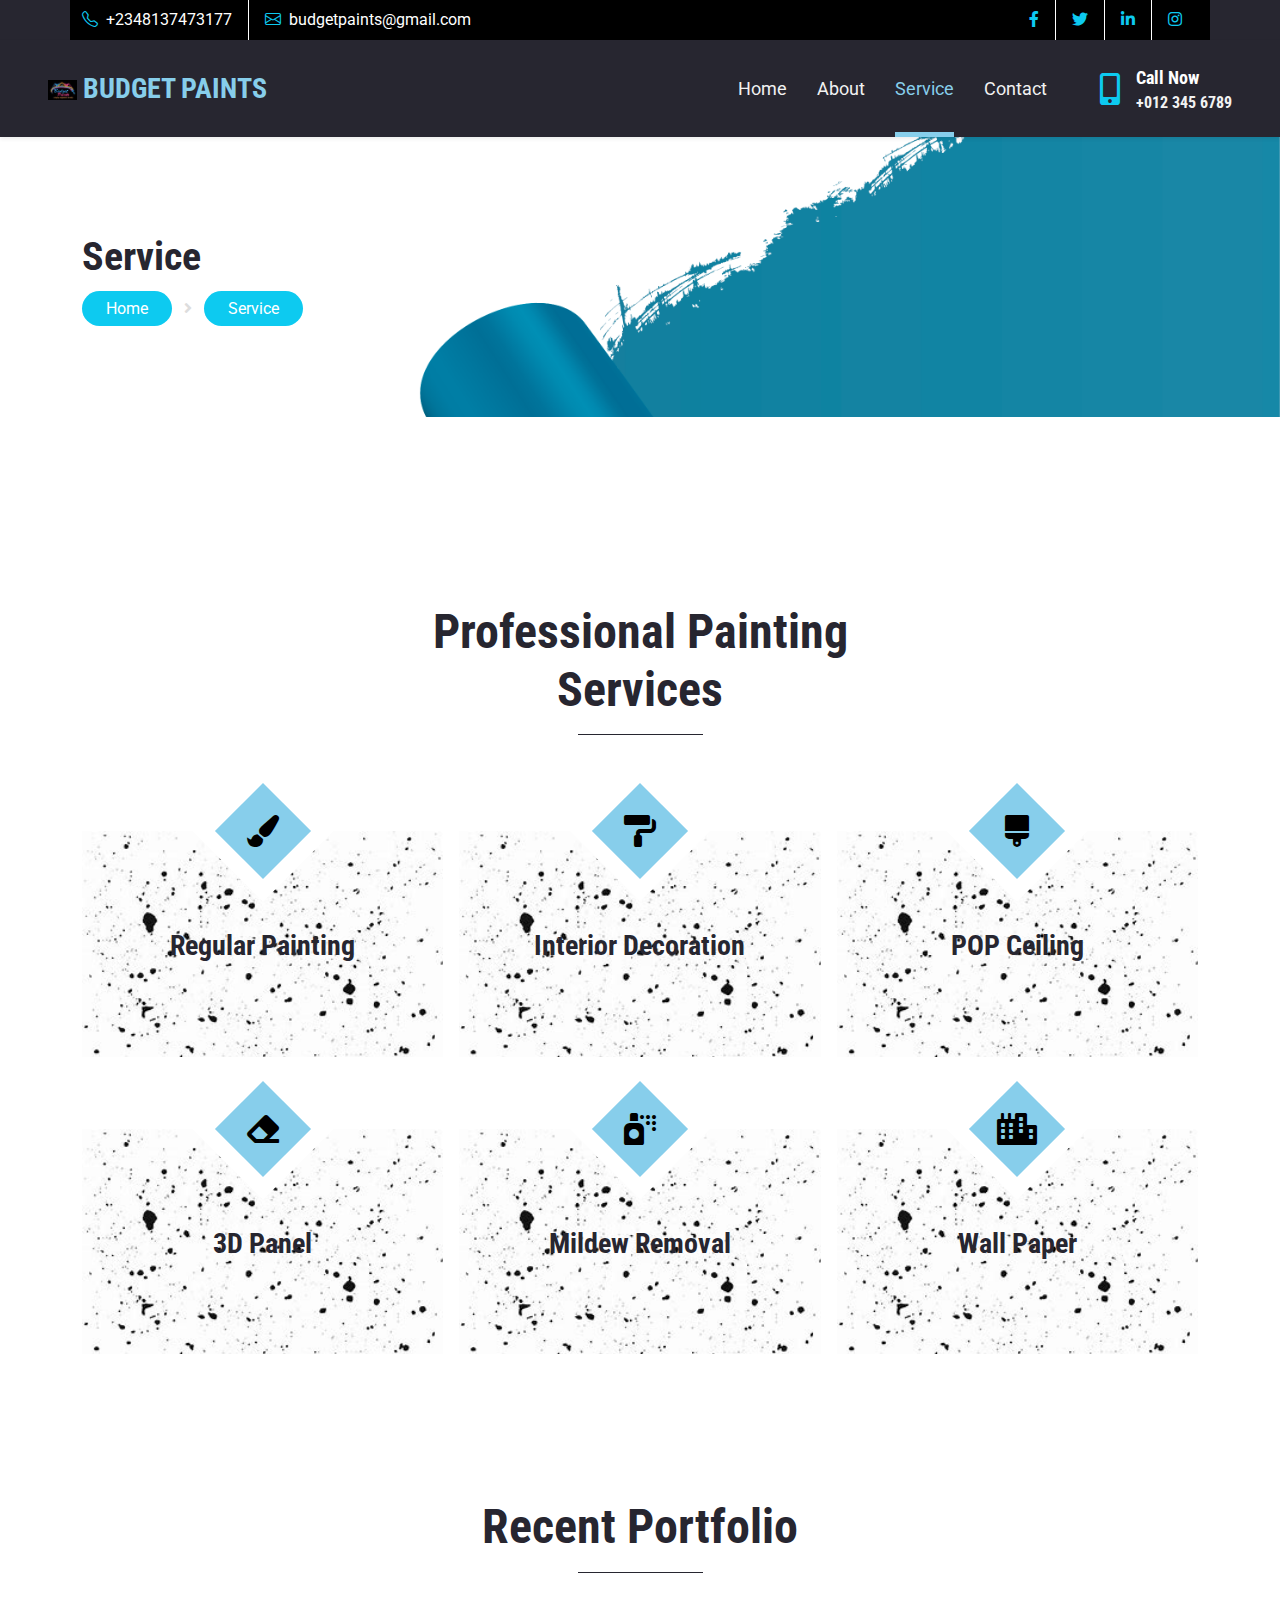
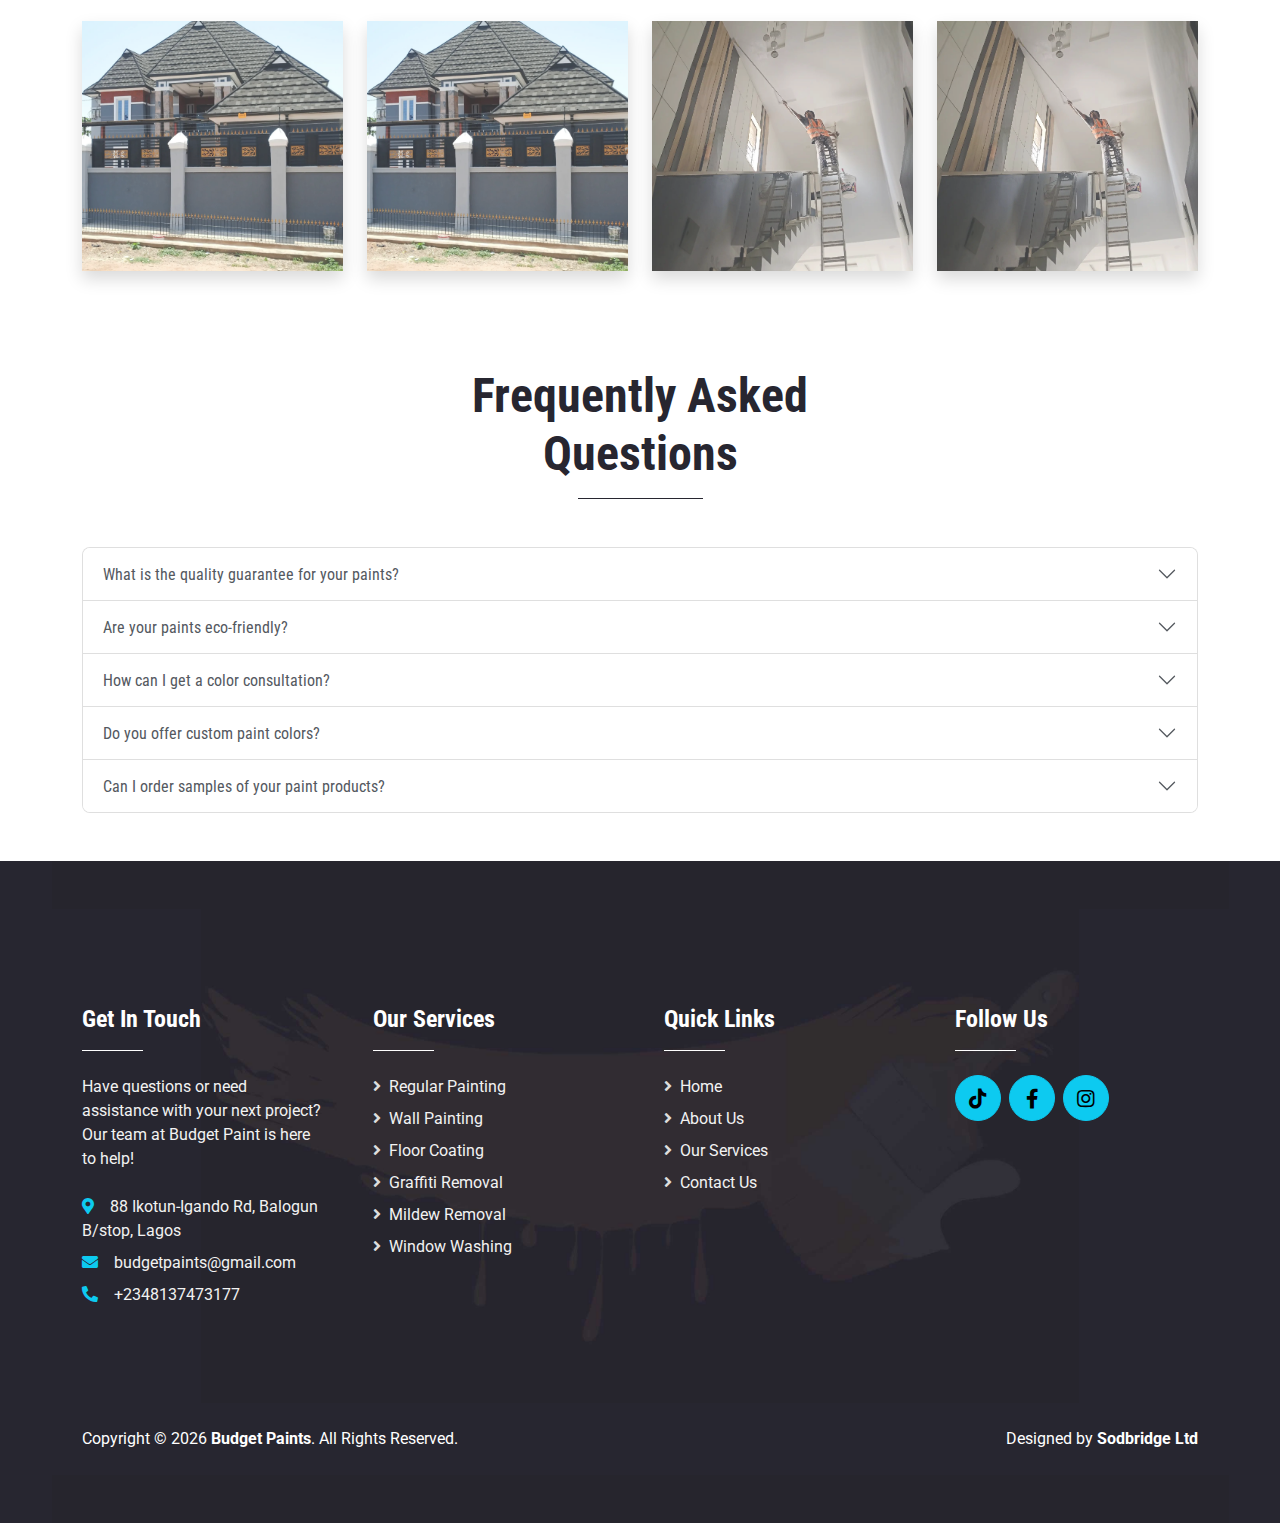
<file: service.html>
<!DOCTYPE html>
<html lang="en">

<head>
    <meta charset="utf-8">
    <title>Bugdet Paints - Bringing your imaginations to reality.</title>
    <meta content="width=device-width, initial-scale=1.0" name="viewport">
    <meta content="Free HTML Templates" name="keywords">
    <meta content="Budget Paints Nigeria" name="Budget paint is an indigenous paint manufacturing company base in Lagos Nigeria. We are dedicated to giving Nigerian home a tastefully furnished wall.">

    <!-- Favicon -->
    <link href="img/bicon.png" rel="icon">

    <!-- Google Web Fonts -->
    <link rel="preconnect" href="https://fonts.gstatic.com">
    <link href="https://fonts.googleapis.com/css2?family=Roboto+Condensed:wght@400;700&family=Roboto:wght@400;700&display=swap" rel="stylesheet">  

    <!-- Icon Font Stylesheet -->
    <link href="https://cdnjs.cloudflare.com/ajax/libs/font-awesome/5.15.0/css/all.min.css" rel="stylesheet">
    <link href="https://cdn.jsdelivr.net/npm/bootstrap-icons@1.4.1/font/bootstrap-icons.css" rel="stylesheet">

    <!-- Libraries Stylesheet -->
    <link href="lib/owlcarousel/assets/owl.carousel.min.css" rel="stylesheet">

    <!-- Customized Bootstrap Stylesheet -->
    <link href="css/bootstrap.min.css" rel="stylesheet">

    <!-- Template Stylesheet -->
    <link href="css/style.css" rel="stylesheet">
</head>

<body>
    <!-- Topbar Start -->
    <div class="container-fluid bg-dark d-none d-lg-block">
        <div class="container">
            <div class="row" style="background-color: black; color: white;">
                <div class="col-md-6 text-center text-lg-start mb-2 mb-lg-0">
                    <div class="d-inline-flex align-items-center">
                        <a  class="text-white py-2 pe-3 border-end border-white" href=""><i class="bi bi-telephone text-info me-2"></i>+2348137473177</a>
                        <a class="text-white py-2 px-3" href="mailto:budgetpaints@gmail.com"><i class="bi bi-envelope text-info me-2"></i>budgetpaints@gmail.com</a>
                    </div>
                </div>
                <div class="col-md-6 text-center text-lg-end">
                    <div class="d-inline-flex align-items-center">
                        <a class="text-body py-2 px-3 border-end border-white" href="">
                            <i class="fab fa-facebook-f text-info"></i>
                        </a>
                        <a class="text-body py-2 px-3 border-end border-white" href="">
                            <i class="fab fa-twitter text-info"></i>
                        </a>
                        <a class="text-body py-2 px-3 border-end border-white" href="">
                            <i class="fab fa-linkedin-in text-info"></i>
                        </a>
                        <a class="text-body py-2 px-3" href="">
                            <i class="fab fa-instagram text-info"></i>
                        </a>
<!--                         <a class="text-body py-2 ps-3" href="">
                            <i class="fab fa-youtube text-info"></i>
                        </a> -->
                    </div>
                </div>
            </div>
        </div>
    </div>
    <!-- Topbar End -->


    <!-- Navbar Start -->
    <nav style="background-color:black; border-right-color:black;" class="navbar navbar-expand-lg bg-dark navbar-dark shadow-sm px-5 py-3 py-lg-0">
        <a href="index.html" class="navbar-brand p-0">
            <h3 class="m-0 text-uppercase " style="color:skyblue;"><img src="img/bicon.png" style="height:20px;"> Budget Paints</h3>
        </a>
        <button class="navbar-toggler" type="button" data-bs-toggle="collapse" data-bs-target="#navbarCollapse">
            <span class="navbar-toggler-icon"></span>
        </button>
        <div class="collapse navbar-collapse" id="navbarCollapse">
            <div class="navbar-nav ms-auto py-0 pe-4 border-end border-5 border-dark">
                <a href="index.html" class="nav-item nav-link">Home</a>
                <a href="about.html" class="nav-item nav-link">About</a>
                <a href="service.html" class="nav-item nav-link active">Service</a>
<!--                 <div class="nav-item dropdown">
                    <a href="#" class="nav-link dropdown-toggle" data-bs-toggle="dropdown">Pages</a>
                    <div class="dropdown-menu m-0">
                        <a href="blog.html" class="dropdown-item">Blog Grid</a>
                        <a href="detail.html" class="dropdown-item">Blog Detail</a>
                        <a href="team.html" class="dropdown-item">The Team</a>
                        <a href="testimonial.html" class="dropdown-item">Testimonial</a>
                    </div>
                </div> -->
                <a href="contact.html" class="nav-item nav-link">Contact</a>
            </div>
            <div class="d-none d-lg-flex align-items-center ps-4">
                <i class="fa fa-2x fa-mobile-alt text-info me-3"></i>
                <div>
                    <h5 class="text-white mb-1"><small>Call Now</small></h5>
                    <h6 class="text-light m-0">+012 345 6789</h6>
                </div>
            </div>
        </div>
    </nav>
    <!-- Navbar End -->


    <!-- Hero Start -->
     <div class="container-fluid bg-dark py-5 bg-hero" style="margin-bottom: 90px;">
        <div class="container py-5">
            <div class="row justify-content-start">
                <div class="col-lg-8 text-center text-lg-start">
                    <h1 class="display text-dark">Service</h1>
                    <div class="pt-2 text-white">
                        <span><a href="index.html" class="text-white btn-info rounded-pill py-2 px-4 text-decoration-none">Home</a></span>
                        <span class="mx-2"><i class="fa fa-angle-right"></i></span>
                        <span><a href="service.html" class="text-white btn-info rounded-pill py-2 px-4  text-decoration-none">Service</a></span>
                    </div>
                </div>
            </div>
        </div>
    </div>
    <!-- Hero End -->


    <!-- Services Start -->
    <div class="container-fluid py-5">
        <div class="container py-5">
            <div class="text-center mx-auto mb-5" style="max-width: 500px;">
                <h1 class="display-5">Professional Painting Services</h1>
                <hr class="w-25 mx-auto text-dark" style="opacity: 1;">
            </div>
            <div class="row gy-4 gx-3">
                <div class="col-lg-4 col-md-6 pt-5">
                    <div class="service-item d-flex flex-column align-items-center justify-content-center text-center p-5 pt-0">
                        <div class="service-icon p-3">
                            <div><i class="fa fa-2x fa-paint-brush"></i></div>
                        </div>
                        <h3 class="mt-5">Regular Painting</h3>
                        <a class="btn shadow-none text-dark" href="">Checked<i class="fa fa-paint-roller ms-1"></i></a>
                    </div>
                </div>
                <div class="col-lg-4 col-md-6 pt-5">
                    <div class="service-item d-flex flex-column align-items-center justify-content-center text-center p-5 pt-0">
                        <div class="service-icon p-3">
                            <div><i class="fa fa-2x fa-paint-roller"></i></div>
                        </div>
                        <h3 class="mt-5">Interior Decoration</h3>
                        <a class="btn shadow-none text-dark" href="">Checked<i class="fa fa-paint-roller ms-1"></i></a>
                    </div>
                </div>
                <div class="col-lg-4 col-md-6 pt-5">
                    <div class="service-item d-flex flex-column align-items-center justify-content-center text-center p-5 pt-0">
                        <div class="service-icon p-3">
                            <div><i class="fa fa-2x fa-brush"></i></div>
                        </div>
                        <h3 class="mt-5">POP Ceiling</h3>
                        <a class="btn shadow-none text-dark" href="">Checked<i class="fa fa-paint-roller ms-1"></i></a>
                    </div>
                </div>
                <div class="col-lg-4 col-md-6 pt-5">
                    <div class="service-item d-flex flex-column align-items-center justify-content-center text-center p-5 pt-0">
                        <div class="service-icon p-3">
                            <div><i class="fa fa-2x fa-eraser"></i></div>
                        </div>
                        <h3 class="mt-5">3D Panel</h3>
                        <a class="btn shadow-none text-dark" href="">Checked<i class="fa fa-paint-roller ms-1"></i></a>
                    </div>
                </div>
                <div class="col-lg-4 col-md-6 pt-5">
                    <div class="service-item d-flex flex-column align-items-center justify-content-center text-center p-5 pt-0">
                        <div class="service-icon p-3">
                            <div><i class="fa fa-2x fa-spray-can"></i></div>
                        </div>
                        <h3 class="mt-5">Mildew Removal</h3>
                        <a class="btn shadow-none text-dark" href="">Checked<i class="fa fa-paint-roller ms-1"></i></a>
                    </div>
                </div>
                <div class="col-lg-4 col-md-6 pt-5">
                    <div class="service-item d-flex flex-column align-items-center justify-content-center text-center p-5 pt-0">
                        <div class="service-icon p-3">
                            <div><i class="fa fa-2x fa-city"></i></div>
                        </div>
                        <h3 class="mt-5">Wall Paper</h3>
                        <a class="btn shadow-none text-dark" href="">Checked<i class="fa fa-paint-roller ms-1"></i></a>
                    </div>
                </div>
            </div>
        </div>
    </div>
    <!-- Services End -->


    <!-- Portfolio Section -->
    <div class="container py-5">
        <div class="text-center mx-auto mb-5" style="max-width: 500px;">
            <h2 class="display-5">Recent Portfolio</h2>
            <hr class="w-25 mx-auto text-dark" style="opacity: 1;">
        </div>
        <div class="row g-4">
            <div class="col-lg-3 col-md-6">
                <div class="portfolio-item shadow" onclick="showPortfolioModal('img/house1.png')">
                    <img style="height: 250px; object-fit: cover;" src="img/house1.png" class="img-fluid w-100 portfolio-img" alt="Portfolio Image 1">
                </div>
            </div>
            <div class="col-lg-3 col-md-6">
                <div class="portfolio-item shadow" onclick="showPortfolioModal('img/house1.png')">
                    <img style="height: 250px; object-fit: cover;" src="img/house1.png" class="img-fluid w-100 portfolio-img" alt="Portfolio Image 2">
                </div>
            </div>
            <div class="col-lg-3 col-md-6">
                <div class="portfolio-item shadow" onclick="showPortfolioModal('img/house2.png')">
                    <img style="height: 250px; object-fit: cover;" src="img/house2.png" class="img-fluid w-100 portfolio-img" alt="Portfolio Image 3">
                </div>
            </div>
            <div class="col-lg-3 col-md-6">
                <div class="portfolio-item shadow" onclick="showPortfolioModal('img/house2.png')">
                    <img style="height: 250px; object-fit: cover;" src="img/house2.png" class="img-fluid w-100 portfolio-img" alt="Portfolio Image 4">
                </div>
            </div>
        </div>
    </div>

    <!-- Portfolio Modal -->
    <div id="portfolioModal" class="modal">
        <span class="close" onclick="closePortfolioModal()">&times;</span>
        <img class="modal-content" id="modalPortfolioImage">
        <span class="arrow left" onclick="changeImage(-1)">&#10094;</span>
        <span class="arrow right" onclick="changeImage(1)">&#10095;</span>
    </div>





        <!-- FAQ Section -->
    <div class="container py-5 ">
        <div class="text-center mx-auto mb-5" style="max-width: 500px;">
            <h2 class="display-5">Frequently Asked Questions</h2>
            <hr class="w-25 mx-auto text-dark" style="opacity: 1;">
        </div>
        <div class="accordion" id="faqAccordion">
            <!-- FAQ Item 1 -->
            <div class="accordion-item">
                <h2 class="accordion-header" id="faqHeading1">
                    <button class="accordion-button collapsed" type="button" data-bs-toggle="collapse" data-bs-target="#faqCollapse1" aria-expanded="false" aria-controls="faqCollapse1">
                        What is the quality guarantee for your paints?
                    </button>
                </h2>
                <div id="faqCollapse1" class="accordion-collapse collapse" aria-labelledby="faqHeading1" data-bs-parent="#faqAccordion">
                    <div class="accordion-body">
                        We guarantee premium quality paints that meet industry standards, with a focus on durability and rich color for a long-lasting finish.
                    </div>
                </div>
            </div>
            <!-- Repeat for each FAQ item -->
            <div class="accordion-item">
                <h2 class="accordion-header" id="faqHeading2">
                    <button class="accordion-button collapsed" type="button" data-bs-toggle="collapse" data-bs-target="#faqCollapse2" aria-expanded="false" aria-controls="faqCollapse2">
                        Are your paints eco-friendly?
                    </button>
                </h2>
                <div id="faqCollapse2" class="accordion-collapse collapse" aria-labelledby="faqHeading2" data-bs-parent="#faqAccordion">
                    <div class="accordion-body">
                        Yes, we prioritize using eco-friendly materials that are safe for you and the environment, reducing harmful emissions.
                    </div>
                </div>
            </div>
            <div class="accordion-item">
                <h2 class="accordion-header" id="faqHeading3">
                    <button class="accordion-button collapsed" type="button" data-bs-toggle="collapse" data-bs-target="#faqCollapse3" aria-expanded="false" aria-controls="faqCollapse3">
                        How can I get a color consultation?
                    </button>
                </h2>
                <div id="faqCollapse3" class="accordion-collapse collapse" aria-labelledby="faqHeading3" data-bs-parent="#faqAccordion">
                    <div class="accordion-body">
                        You can contact us through our website or visit our store for a one-on-one consultation with our color experts.
                    </div>
                </div>
            </div>
            <div class="accordion-item">
                <h2 class="accordion-header" id="faqHeading4">
                    <button class="accordion-button collapsed" type="button" data-bs-toggle="collapse" data-bs-target="#faqCollapse4" aria-expanded="false" aria-controls="faqCollapse4">
                        Do you offer custom paint colors?
                    </button>
                </h2>
                <div id="faqCollapse4" class="accordion-collapse collapse" aria-labelledby="faqHeading4" data-bs-parent="#faqAccordion">
                    <div class="accordion-body">
                        Yes, we offer custom color matching services to create the perfect color for your space.
                    </div>
                </div>
            </div>
            <div class="accordion-item">
                <h2 class="accordion-header" id="faqHeading5">
                    <button class="accordion-button collapsed" type="button" data-bs-toggle="collapse" data-bs-target="#faqCollapse5" aria-expanded="false" aria-controls="faqCollapse5">
                        Can I order samples of your paint products?
                    </button>
                </h2>
                <div id="faqCollapse5" class="accordion-collapse collapse" aria-labelledby="faqHeading5" data-bs-parent="#faqAccordion">
                    <div class="accordion-body">
                        Absolutely, sample sizes of our paints are available so you can test the color in your space before committing.
                    </div>
                </div>
            </div>
        </div>
    </div>



    <!-- WhatsApp -->
    <script async src='https://d2mpatx37cqexb.cloudfront.net/delightchat-whatsapp-widget/embeds/embed.min.js'></script>
        <script>
          var wa_btnSetting = {"btnColor":"#14b4db","ctaText":"Chat Us Now","cornerRadius":40,"marginBottom":75,"marginLeft":20,"marginRight":20,"btnPosition":"right","whatsAppNumber":"2348137473177","welcomeMessage":"Welcome to Budget paints! Please drop your message. We'll respond in 15 mins or less. Thanks ","zIndex":999999,"btnColorScheme":"dark"};
          window.onload = () => {
            _waEmbed(wa_btnSetting);
          };
        </script>    

    <!-- Footer Start -->
    <div class="container-fluid bg-dark bg-footer text-light py-5">
    <div class="container-fluid bg-dark bg-footer text-light py-5">
        <div class="container py-5">
            <div class="row g-5">
                <div class="col-lg-3 col-md-6">
                    <h4 class="text-white">Get In Touch</h4>
                    <hr class="w-25 text-white mb-4" style="opacity: 1;">
                    <p class="mb-4">Have questions or need assistance with your next project? Our team at Budget Paint is here to help!</p>
                    <p class="mb-2"><i class="fa fa-map-marker-alt text-info me-3"></i>88 Ikotun-Igando Rd, Balogun B/stop, Lagos</p>
                    <p class="mb-2"><i class="fa fa-envelope text-info me-3"></i>budgetpaints@gmail.com</p>
                    <p class="mb-0"><i class="fa fa-phone-alt text-info me-3"></i>+2348137473177</p>
                </div>
                <div class="col-lg-3 col-md-6">
                    <h4 class="text-white">Our Services</h4>
                    <hr class="w-25 text-white mb-4" style="opacity: 1;">
                    <div class="d-flex flex-column justify-content-start">
                        <a class="text-light mb-2" href="#"><i class="fa fa-angle-right me-2"></i>Regular Painting</a>
                        <a class="text-light mb-2" href="#"><i class="fa fa-angle-right me-2"></i>Wall Painting</a>
                        <a class="text-light mb-2" href="#"><i class="fa fa-angle-right me-2"></i>Floor Coating</a>
                        <a class="text-light mb-2" href="#"><i class="fa fa-angle-right me-2"></i>Graffiti Removal</a>
                        <a class="text-light mb-2" href="#"><i class="fa fa-angle-right me-2"></i>Mildew Removal</a>
                        <a class="text-light" href="#"><i class="fa fa-angle-right me-2"></i>Window Washing</a>
                    </div>
                </div>
                <div class="col-lg-3 col-md-6">
                    <h4 class="text-white">Quick Links</h4>
                    <hr class="w-25 text-white mb-4" style="opacity: 1;">
                    <div class="d-flex flex-column justify-content-start">
                        <a class="text-light mb-2" href="#"><i class="fa fa-angle-right me-2"></i>Home</a>
                        <a class="text-light mb-2" href="about.html"><i class="fa fa-angle-right me-2"></i>About Us</a>
                        <a class="text-light mb-2" href="service.html"><i class="fa fa-angle-right me-2"></i>Our Services</a>
<!--                         <a class="text-light mb-2" href="#"><i class="fa fa-angle-right me-2"></i>Meet The Team</a>
                        <a class="text-light mb-2" href="#"><i class="fa fa-angle-right me-2"></i>Latest Blog</a> -->
                        <a class="text-light" href="contact.html"><i class="fa fa-angle-right me-2"></i>Contact Us</a>
                    </div>
                </div>
                <div class="col-lg-3 col-md-6">
                 <!--    <h4 class="text-white">Newsletter</h4>
                    <hr class="w-25 text-white mb-4" style="opacity: 1;">
                    <form action="#" method="post" data-netlify=true>
                        <div class="input-group">
                            <input type="text" class="form-control p-3 border-0" placeholder="Your Email">
                            <button class="btn btn-info">Sign Up</button>
                        </div>
                    </form>
 -->                <h4 class="text-white">Follow Us</h4>
                    <hr class="w-25 text-white mb-4" style="opacity: 1;">
                    <div class="d-flex">
                        <a class="btn btn-lg btn-info btn-lg-square rounded-circle me-2" href="#"><i class="fab fa-tiktok"></i></a>
                        <a class="btn btn-lg btn-info btn-lg-square rounded-circle me-2" href="https://web.facebook.com/budgetpaint/?_rdc=1&_rdr#"><i class="fab fa-facebook-f"></i></a>
                        <!-- <a class="btn btn-lg btn-info btn-lg-square rounded-circle me-2" href="#"><i class="fab fa-linkedin-in"></i></a> -->
                        <a class="btn btn-lg btn-info btn-lg-square rounded-circle" href="https://www.instagram.com/budgetpaints/"><i class="fab fa-instagram"></i></a>
                    </div>
                </div>
            </div>
        </div>
    </div>

    <div class="container-fluid bg-dark text-white py-4">
        <div class="container">
            <div class="row g-0">
                <div class="col-md-6 text-center text-md-start">
                    <p class="mb-md-0">Copyright &copy; <script>document.write(new Date().getFullYear());</script> <a class="text-white fw-bold" href="#">Budget Paints</a>. All Rights Reserved.</p>
                </div>
                <div class="col-md-6 text-center text-md-end">
                    <p class="mb-0">Designed by <a class="text-white fw-bold" href="https://sodbridge.com" target="_blank">Sodbridge Ltd</a></p>
                </div>
            </div>
        </div>
    </div>    <!-- Footer End -->


    <!-- Back to Top -->
    <a href="#" class="btn btn-lg btn-secondary btn-lg-square rounded-circle back-to-top"><i class="bi bi-arrow-up"></i></a>


    <!-- JavaScript Libraries -->
    <script src="https://code.jquery.com/jquery-3.4.1.min.js"></script>
    <script src="https://cdn.jsdelivr.net/npm/bootstrap@5.0.0/dist/js/bootstrap.bundle.min.js"></script>
    <script src="lib/easing/easing.min.js"></script>
    <script src="lib/waypoints/waypoints.min.js"></script>
    <script src="lib/owlcarousel/owl.carousel.min.js"></script>

    <!-- Portfolio Javascript -->
    <script src="js/main.js"></script>

    <script>
    function showPortfolioModal(src) {
        document.getElementById("modalPortfolioImage").src = src;
        document.getElementById("portfolioModal").style.display = "flex";
    }
    function closePortfolioModal() {
        document.getElementById("portfolioModal").style.display = "none";
    }

</script>

</body>

</html>
</file>
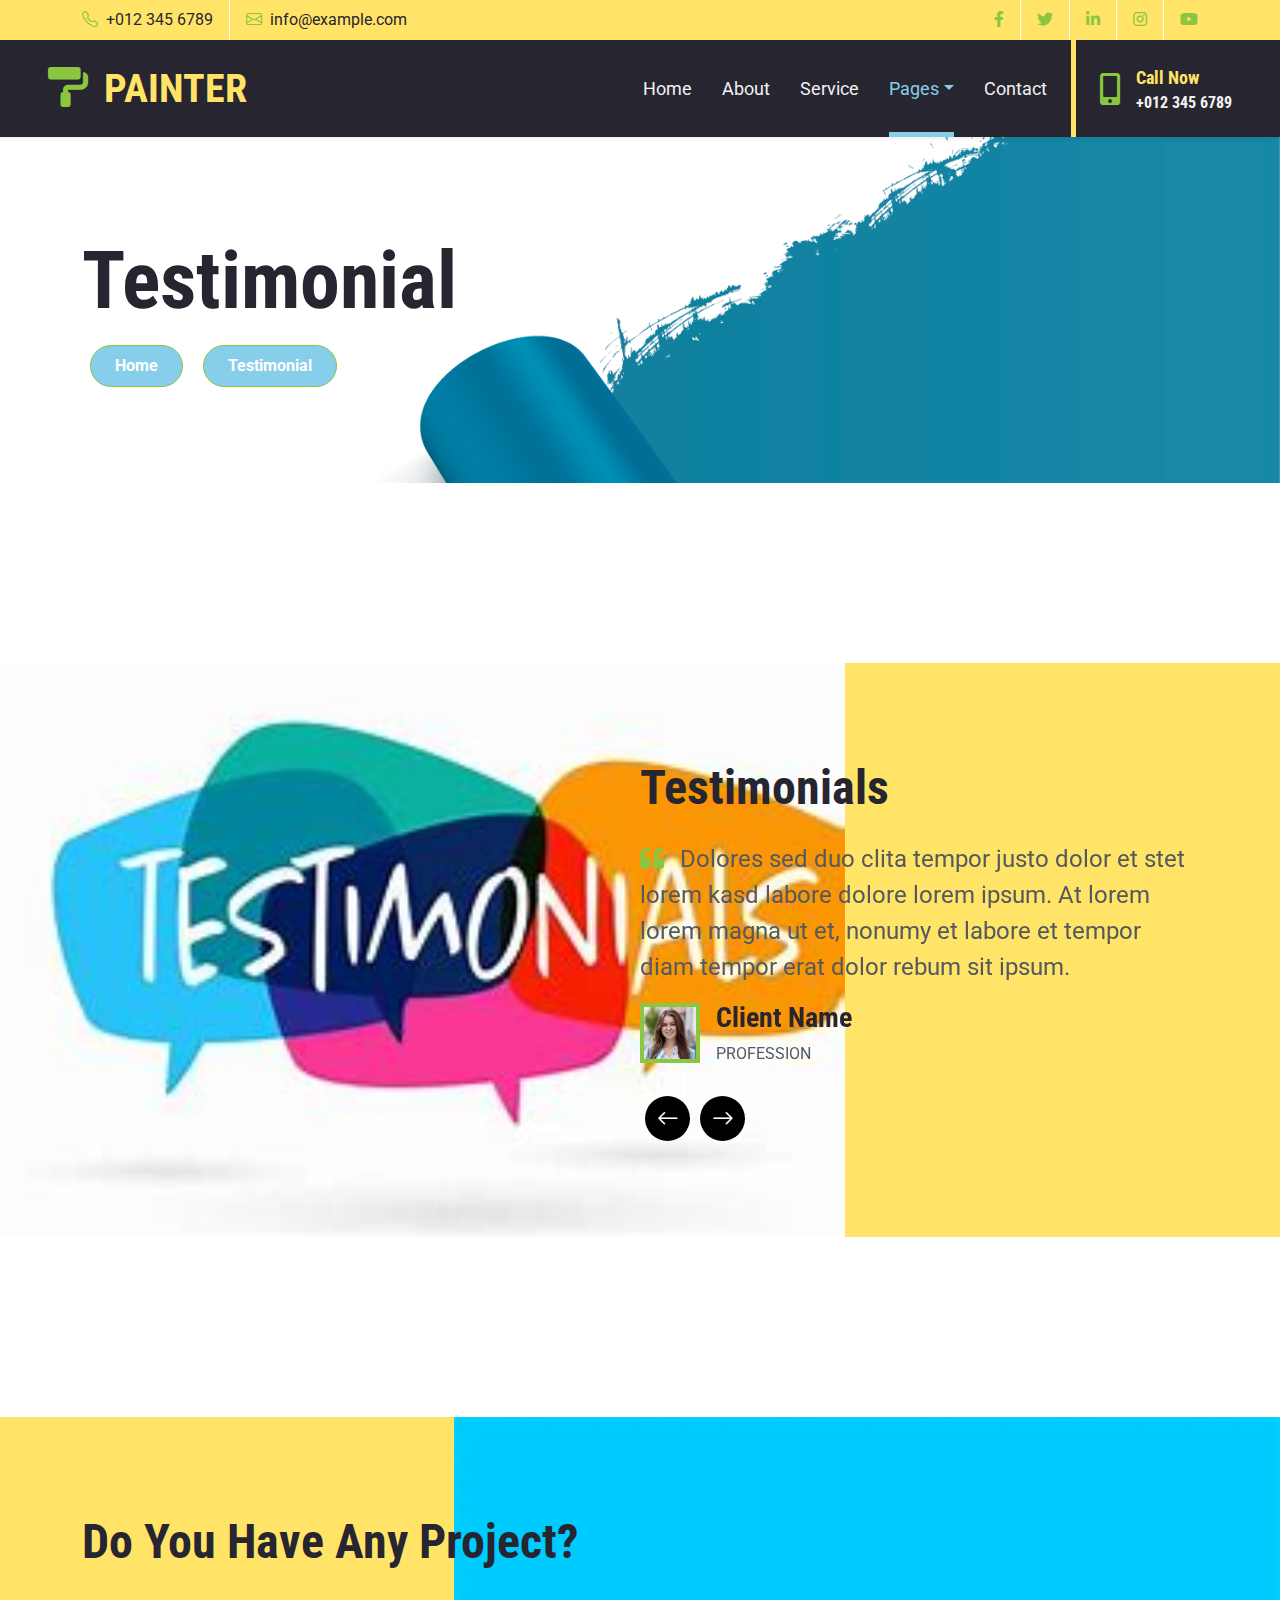
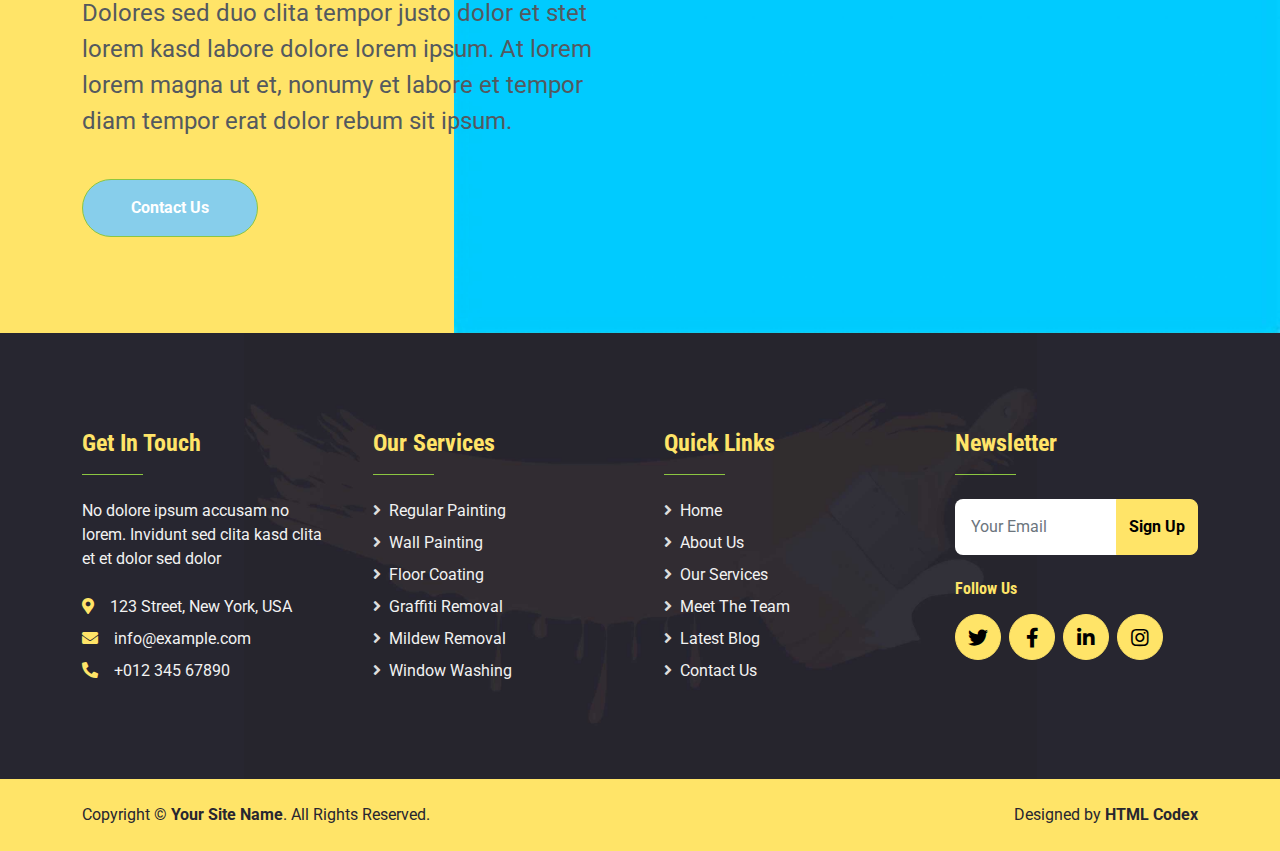
<file: testimonial.html>
<!DOCTYPE html>
<html lang="en">

<head>
    <meta charset="utf-8">
    <title>PAINTER - Painting Company Website Template</title>
    <meta content="width=device-width, initial-scale=1.0" name="viewport">
    <meta content="Free HTML Templates" name="keywords">
    <meta content="Free HTML Templates" name="description">

    <!-- Favicon -->
    <link href="img/favicon.ico" rel="icon">

    <!-- Google Web Fonts -->
    <link rel="preconnect" href="https://fonts.gstatic.com">
    <link href="https://fonts.googleapis.com/css2?family=Roboto+Condensed:wght@400;700&family=Roboto:wght@400;700&display=swap" rel="stylesheet">  

    <!-- Icon Font Stylesheet -->
    <link href="https://cdnjs.cloudflare.com/ajax/libs/font-awesome/5.15.0/css/all.min.css" rel="stylesheet">
    <link href="https://cdn.jsdelivr.net/npm/bootstrap-icons@1.4.1/font/bootstrap-icons.css" rel="stylesheet">

    <!-- Libraries Stylesheet -->
    <link href="lib/owlcarousel/assets/owl.carousel.min.css" rel="stylesheet">

    <!-- Customized Bootstrap Stylesheet -->
    <link href="css/bootstrap.min.css" rel="stylesheet">

    <!-- Template Stylesheet -->
    <link href="css/style.css" rel="stylesheet">
</head>

<body>
    <!-- Topbar Start -->
    <div class="container-fluid bg-primary d-none d-lg-block">
        <div class="container">
            <div class="row">
                <div class="col-md-6 text-center text-lg-start mb-2 mb-lg-0">
                    <div class="d-inline-flex align-items-center">
                        <a class="text-dark py-2 pe-3 border-end border-white" href=""><i class="bi bi-telephone text-secondary me-2"></i>+012 345 6789</a>
                        <a class="text-dark py-2 px-3" href=""><i class="bi bi-envelope text-secondary me-2"></i>info@example.com</a>
                    </div>
                </div>
                <div class="col-md-6 text-center text-lg-end">
                    <div class="d-inline-flex align-items-center">
                        <a class="text-body py-2 px-3 border-end border-white" href="">
                            <i class="fab fa-facebook-f text-secondary"></i>
                        </a>
                        <a class="text-body py-2 px-3 border-end border-white" href="">
                            <i class="fab fa-twitter text-secondary"></i>
                        </a>
                        <a class="text-body py-2 px-3 border-end border-white" href="">
                            <i class="fab fa-linkedin-in text-secondary"></i>
                        </a>
                        <a class="text-body py-2 px-3 border-end border-white" href="">
                            <i class="fab fa-instagram text-secondary"></i>
                        </a>
                        <a class="text-body py-2 ps-3" href="">
                            <i class="fab fa-youtube text-secondary"></i>
                        </a>
                    </div>
                </div>
            </div>
        </div>
    </div>
    <!-- Topbar End -->


    <!-- Navbar Start -->
    <nav class="navbar navbar-expand-lg bg-dark navbar-dark shadow-sm px-5 py-3 py-lg-0">
        <a href="index.html" class="navbar-brand p-0">
            <h1 class="m-0 text-uppercase text-primary"><i class="fa fa-paint-roller text-secondary me-3"></i>Painter</h1>
        </a>
        <button class="navbar-toggler" type="button" data-bs-toggle="collapse" data-bs-target="#navbarCollapse">
            <span class="navbar-toggler-icon"></span>
        </button>
        <div class="collapse navbar-collapse" id="navbarCollapse">
            <div class="navbar-nav ms-auto py-0 pe-4 border-end border-5 border-primary">
                <a href="index.html" class="nav-item nav-link">Home</a>
                <a href="about.html" class="nav-item nav-link">About</a>
                <a href="service.html" class="nav-item nav-link">Service</a>
                <div class="nav-item dropdown">
                    <a href="#" class="nav-link dropdown-toggle active" data-bs-toggle="dropdown">Pages</a>
                    <div class="dropdown-menu m-0">
                        <a href="blog.html" class="dropdown-item">Blog Grid</a>
                        <a href="detail.html" class="dropdown-item">Blog Detail</a>
                        <a href="team.html" class="dropdown-item">The Team</a>
                        <a href="testimonial.html" class="dropdown-item active">Testimonial</a>
                    </div>
                </div>
                <a href="contact.html" class="nav-item nav-link">Contact</a>
            </div>
            <div class="d-none d-lg-flex align-items-center ps-4">
                <i class="fa fa-2x fa-mobile-alt text-secondary me-3"></i>
                <div>
                    <h5 class="text-primary mb-1"><small>Call Now</small></h5>
                    <h6 class="text-light m-0">+012 345 6789</h6>
                </div>
            </div>
        </div>
    </nav>
    <!-- Navbar End -->


    <!-- Hero Start -->
    <div class="container-fluid bg-primary py-5 bg-hero" style="margin-bottom: 90px;">
        <div class="container py-5">
            <div class="row justify-content-start">
                <div class="col-lg-8 text-center text-lg-start">
                    <h1 class="display-1 text-dark">Testimonial</h1>
                    <div class="pt-2">
                        <a href="" class="btn btn-secondary rounded-pill py-2 px-4 mx-2">Home</a>
                        <a href="" class="btn btn-secondary rounded-pill py-2 px-4 mx-2">Testimonial</a>
                    </div>
                </div>
            </div>
        </div>
    </div>
    <!-- Hero End -->


    <!-- Testimonial Start -->
    <div class="container-fluid bg-primary bg-testimonial py-5" style="margin: 180px 0;">
        <div class="container py-5">
            <div class="row g-0 justify-content-end">
                <div class="col-lg-6">
                    <h1 class="display-5 mb-4">Testimonials</h1>
                    <div class="owl-carousel testimonial-carousel">
                        <div class="testimonial-item">
                            <p class="fs-4 fw-normal"><i class="fa fa-quote-left text-secondary me-3"></i>Dolores sed duo clita tempor justo dolor et stet lorem kasd labore dolore lorem ipsum. At lorem lorem magna ut et, nonumy et labore et tempor diam tempor erat dolor rebum sit ipsum.</p>
                            <div class="d-flex align-items-center">
                                <img class="img-fluid p-1 bg-secondary" src="img/testimonial-1.jpg" alt="">
                                <div class="ps-3">
                                    <h3>Client Name</h3>
                                    <span class="text-uppercase">Profession</span>
                                </div>
                            </div>
                        </div>
                        <div class="testimonial-item">
                            <p class="fs-4 fw-normal"><i class="fa fa-quote-left text-secondary me-3"></i>Dolores sed duo clita tempor justo dolor et stet lorem kasd labore dolore lorem ipsum. At lorem lorem magna ut et, nonumy et labore et tempor diam tempor erat dolor rebum sit ipsum.</p>
                            <div class="d-flex align-items-center">
                                <img class="img-fluid p-1 bg-secondary" src="img/testimonial-2.jpg" alt="">
                                <div class="ps-3">
                                    <h3>Client Name</h3>
                                    <span class="text-uppercase">Profession</span>
                                </div>
                            </div>
                        </div>
                    </div>
                </div>
            </div>
        </div>
    </div>
    <!-- Testimonial End -->


    <!-- Call To Action Start -->
    <div class="container-fluid bg-primary bg-call-to-action py-5" style="margin-top: 90px;">
        <div class="container py-5">
            <div class="row g-0 justify-content-start">
                <div class="col-lg-6">
                    <h1 class="display-5 mb-4">Do You Have Any Project?</h1>
                    <p class="fs-4 fw-normal">Dolores sed duo clita tempor justo dolor et stet lorem kasd labore dolore lorem ipsum. At lorem lorem magna ut et, nonumy et labore et tempor diam tempor erat dolor rebum sit ipsum.</p>
                    <a href="" class="btn btn-secondary rounded-pill py-md-3 px-md-5 mt-4">Contact Us</a>
                </div>
            </div>
        </div>
    </div>
    <!-- Call To Action Start -->
    

    <!-- Footer Start -->
    <div class="container-fluid bg-dark bg-footer text-light py-5">
        <div class="container py-5">
            <div class="row g-5">
                <div class="col-lg-3 col-md-6">
                    <h4 class="text-primary">Get In Touch</h4>
                    <hr class="w-25 text-secondary mb-4" style="opacity: 1;">
                    <p class="mb-4">No dolore ipsum accusam no lorem. Invidunt sed clita kasd clita et et dolor sed dolor</p>
                    <p class="mb-2"><i class="fa fa-map-marker-alt text-primary me-3"></i>123 Street, New York, USA</p>
                    <p class="mb-2"><i class="fa fa-envelope text-primary me-3"></i>info@example.com</p>
                    <p class="mb-0"><i class="fa fa-phone-alt text-primary me-3"></i>+012 345 67890</p>
                </div>
                <div class="col-lg-3 col-md-6">
                    <h4 class="text-primary">Our Services</h4>
                    <hr class="w-25 text-secondary mb-4" style="opacity: 1;">
                    <div class="d-flex flex-column justify-content-start">
                        <a class="text-light mb-2" href="#"><i class="fa fa-angle-right me-2"></i>Regular Painting</a>
                        <a class="text-light mb-2" href="#"><i class="fa fa-angle-right me-2"></i>Wall Painting</a>
                        <a class="text-light mb-2" href="#"><i class="fa fa-angle-right me-2"></i>Floor Coating</a>
                        <a class="text-light mb-2" href="#"><i class="fa fa-angle-right me-2"></i>Graffiti Removal</a>
                        <a class="text-light mb-2" href="#"><i class="fa fa-angle-right me-2"></i>Mildew Removal</a>
                        <a class="text-light" href="#"><i class="fa fa-angle-right me-2"></i>Window Washing</a>
                    </div>
                </div>
                <div class="col-lg-3 col-md-6">
                    <h4 class="text-primary">Quick Links</h4>
                    <hr class="w-25 text-secondary mb-4" style="opacity: 1;">
                    <div class="d-flex flex-column justify-content-start">
                        <a class="text-light mb-2" href="#"><i class="fa fa-angle-right me-2"></i>Home</a>
                        <a class="text-light mb-2" href="#"><i class="fa fa-angle-right me-2"></i>About Us</a>
                        <a class="text-light mb-2" href="#"><i class="fa fa-angle-right me-2"></i>Our Services</a>
                        <a class="text-light mb-2" href="#"><i class="fa fa-angle-right me-2"></i>Meet The Team</a>
                        <a class="text-light mb-2" href="#"><i class="fa fa-angle-right me-2"></i>Latest Blog</a>
                        <a class="text-light" href="#"><i class="fa fa-angle-right me-2"></i>Contact Us</a>
                    </div>
                </div>
                <div class="col-lg-3 col-md-6">
                    <h4 class="text-primary">Newsletter</h4>
                    <hr class="w-25 text-secondary mb-4" style="opacity: 1;">
                    <form action="">
                        <div class="input-group">
                            <input type="text" class="form-control p-3 border-0" placeholder="Your Email">
                            <button class="btn btn-primary">Sign Up</button>
                        </div>
                    </form>
                    <h6 class="text-primary mt-4 mb-3">Follow Us</h6>
                    <div class="d-flex">
                        <a class="btn btn-lg btn-primary btn-lg-square rounded-circle me-2" href="#"><i class="fab fa-twitter"></i></a>
                        <a class="btn btn-lg btn-primary btn-lg-square rounded-circle me-2" href="#"><i class="fab fa-facebook-f"></i></a>
                        <a class="btn btn-lg btn-primary btn-lg-square rounded-circle me-2" href="#"><i class="fab fa-linkedin-in"></i></a>
                        <a class="btn btn-lg btn-primary btn-lg-square rounded-circle" href="#"><i class="fab fa-instagram"></i></a>
                    </div>
                </div>
            </div>
        </div>
    </div>
    <div class="container-fluid bg-primary text-dark py-4">
        <div class="container">
            <div class="row g-0">
                <div class="col-md-6 text-center text-md-start">
                    <p class="mb-md-0">Copyright &copy; <a class="text-dark fw-bold" href="#">Your Site Name</a>. All Rights Reserved.</p>
                </div>
                <div class="col-md-6 text-center text-md-end">
                    <p class="mb-0">Designed by <a class="text-dark fw-bold" href="https://htmlcodex.com">HTML Codex</a></p>
                </div>
            </div>
        </div>
    </div>
    <!-- Footer End -->


    <!-- Back to Top -->
    <a href="#" class="btn btn-lg btn-secondary btn-lg-square rounded-circle back-to-top"><i class="bi bi-arrow-up"></i></a>


    <!-- JavaScript Libraries -->
    <script src="https://code.jquery.com/jquery-3.4.1.min.js"></script>
    <script src="https://cdn.jsdelivr.net/npm/bootstrap@5.0.0/dist/js/bootstrap.bundle.min.js"></script>
    <script src="lib/easing/easing.min.js"></script>
    <script src="lib/waypoints/waypoints.min.js"></script>
    <script src="lib/owlcarousel/owl.carousel.min.js"></script>

    <!-- Template Javascript -->
    <script src="js/main.js"></script>
</body>

</html>
</file>
<file: css/style.css>
/********** Template CSS **********/
:root {
    --primary: skyblue;
/*    --secondary: #8CC641;*/
    --secondary: black;
    --light: #F2F2F2;
/*    --dark: #272630;*/
    --dark: black;
}

.btn {
    font-weight: 700;
    transition: .5s;
}

.btn:hover {
   -webkit-box-shadow: 0 8px 6px -6px skyblue;
    -moz-box-shadow: 0 8px 6px -6px skyblue;
    box-shadow: 0 8px 6px -6px skyblue;
    background-color: skyblue;
    color: white;
}

.btn.btn-secondary {
    color: #FFFFFF;
    background-color: skyblue;
}

.btn-square {
    width: 36px;
    height: 36px;
}

.btn-sm-square {
    width: 28px;
    height: 28px;
}

.btn-lg-square {
    width: 46px;
    height: 46px;
}

.btn-square,
.btn-sm-square,
.btn-lg-square {
    padding-left: 0;
    padding-right: 0;
    text-align: center;
}

.back-to-top {
    position: fixed;
    display: none;
    right: 30px;
    bottom: 30px;
    z-index: 99;
}

.navbar-dark .navbar-nav .nav-link {
    position: relative;
    margin-left: 30px;
    padding: 35px 0;
    font-size: 18px;
    color: var(--light);
    outline: none;
    transition: .5s;
}

.sticky-top.navbar-dark .navbar-nav .nav-link {
    padding: 20px 0;
}

.navbar-dark .navbar-nav .nav-link:hover,
.navbar-dark .navbar-nav .nav-link.active {
    color: var(--primary);
}

@media (min-width: 992px) {
    .navbar-dark .navbar-nav .nav-link::before {
        position: absolute;
        content: "";
        width: 0;
        height: 5px;
        bottom: 0;
        left: 50%;
        background: var(--primary);
        transition: .5s;
    }

    .navbar-dark .navbar-nav .nav-link:hover::before,
    .navbar-dark .navbar-nav .nav-link.active::before {
        width: 100%;
        left: 0;
    }
}

@media (max-width: 991.98px) {
    .navbar-dark .navbar-nav .nav-link  {
        margin-left: 0;
        padding: 10px 0;
    }
}

.bg-hero {
    background: url(../img/bg1.png) center no-repeat;
    background-size: cover;
}

@media (max-width: 991.98px) {
    .bg-hero {
        background-size: cover;
    }
}

.about-start,
.about-end {
    background: url(../img/aboutbg.jpg) center center no-repeat;
    background-size: contain;
}

@media (min-width: 992px) {
    .about-start {
        position: relative;
        margin-right: -90px;
        z-index: 1;
    }

    .about-end {
        position: relative;
        margin-left: -90px;
        z-index: 1;
    }
}

.service-item,
.contact-item {
    background: url(../img/service4.jpeg) top center no-repeat;
    background-size: cover;
    transition: .5s;
}

.service-item:hover,
.contact-item:hover {
    background: url(../img/service1.jpg) bottom center no-repeat;
    background-size: cover;
    color: black;
}

.service-item .service-icon,
.contact-item .contact-icon {
    margin-top: -50px;
    width: 100px;
    height: 100px;
    color: var(--secondary);
    background: #FFFFFF;
    transform: rotate(-45deg);
}

.service-item .service-icon div,
.contact-item .contact-icon div {
    width: 100%;
    height: 100%;
    display: flex;
    align-items: center;
    justify-content: center;
    background: var(--primary);
    transition: .5s;
}

.service-item .service-icon i,
.contact-item .contact-icon i {
    transform: rotate(45deg);
    transition: .5s;
}

.service-item:hover .service-icon div,
.contact-item:hover .contact-icon div {
    background: var(--secondary);
    color: black;
}

.service-item:hover .service-icon i,
.contact-item:hover .contact-icon i {
    color: var(--primary);
}

.service-item a.btn {
    position: relative;
    bottom: -30px;
    opacity: 0;
}

.service-item:hover a.btn {
    bottom: 0;
    opacity: 1;
}

.bg-quote {
    background: url(../img/quote2.3.jpg) top right no-repeat;
    background-size: contain ;
}

@media (max-width: 991.98px) {
    .bg-quote {
        background-size: cover;
    }
}

.team-item {
    position: relative;
    margin-bottom: 45px;
}

.team-text {
    position: absolute;
    display: flex;
    flex-direction: column;
    align-items: center;
    justify-content: center;
    background: url(../img/team.jpg) bottom center no-repeat;
    background-size: cover;
    height: 90px;
    padding: 0 30px;
    right: 45px;
    left: 45px;
    bottom: -45px;
    transition: .5s;
    z-index: 1;
}

.team-item:hover .team-text {
    height: 100%;
    bottom: 0;
}

.team-social {
    position: absolute;
    transition: .1s;
    transition-delay: .0s;
    opacity: 0;
}

.team-item:hover .team-social {
    transition-delay: .3s;
    opacity: 1;
}

.bg-testimonial {
    background: url(../img/testi1.jpeg) top left no-repeat;
    background-size: contain;
}

@media (max-width: 991.98px) {
    .bg-testimonial {
        background-size: cover;
    }
}

.testimonial-carousel .owl-nav {
    margin-top: 30px;
    display: flex;
    justify-content: start;
}

.testimonial-carousel .owl-nav .owl-prev,
.testimonial-carousel .owl-nav .owl-next{
    position: relative;
    margin: 0 5px;
    width: 45px;
    height: 45px;
    display: flex;
    align-items: center;
    justify-content: center;
    color: white;
    background: var(--secondary);
    font-size: 22px;
    border-radius: 45px;
    transition: .5s;
}

.testimonial-carousel .owl-nav .owl-prev:hover,
.testimonial-carousel .owl-nav .owl-next:hover {
/*    color: var(--dark);*/
    color: black;
}

.testimonial-carousel .owl-item img {
    width: 60px;
    height: 60px;
}

.bg-call-to-action {
    background: url(../img/cta1.jpeg) top right no-repeat;
    background-size: contain;
}

.bg-footer {
    background: url(../img/footer.jpg) center center no-repeat;
    background-size: contain;
}

@media (max-width: 991.98px) {
    .bg-call-to-action,
    .bg-footer {
        background-size: cover;
    }
}

/* Extras */

.why-choose-us-list {
        list-style: none;
        padding: 0;
        animation: fadeInUp 1s ease-out;
    }
    .why-choose-us-list li {
        margin: 10px 0;
        font-size: 1.1rem;
        opacity: 0;
        animation: slideIn 1s ease forwards;
        display: flex;
        align-items: center;
    }
    .why-choose-us-list li i {
        font-size: 1.5rem;
        margin-right: 8px;
    }
    @keyframes slideIn {
        from { transform: translateY(20px); opacity: 0; }
        to { transform: translateY(0); opacity: 1; }
    }

/* Products */

    .product-item {
        transition: transform 0.3s, box-shadow 0.3s;
    }
    .product-item:hover {
        transform: scale(1.05);
        box-shadow: 0 4px 20px rgba(0, 0, 0, 0.2);
    }
    .price {
        font-weight: bold;
    }

    .product-img {
        height: 100px; /* Adjust as needed */
        object-fit: cover;
    }

    /* Responsive modal image styling */
    #imageModal {
        display: none;
        position: fixed;
        z-index: 1000; /* Higher z-index to ensure it’s above other content */
        left: 10%;
        top: 10%;
        width: 80%;
        height: 80%;
        overflow: auto;
        background-color: rgba(0, 0, 0, 0.8);
        border-radius: 10px;
    }

    .modal-content {
        margin: auto;
        display: block;
        max-width: 100%;
        max-height: 100%;
        border-radius: 10px;
    }

    .close {
        position: absolute;
        top: 10px;
        right: 20px;
        color: #fff;
        font-size: 30px;
        font-weight: bold;
        cursor: pointer;
        padding: 10px; /* Adds padding for easier clicking */
        z-index: 1001; /* Ensure it's above the modal content */
    }

    /* Modal styling to center content */
    .modal {
        display: flex;
        position: relative;
        z-index: 1000;
        justify-content: center;
        align-items: center;
        overflow: hidden;
    }


    /* Breadcrumbs */
    .bg-hero a {
        color: #ddd;
    }
    .bg-hero a:hover {
        color: #fff;
    }
    .fa-angle-right {
        color: #ddd;
    }

    /*  Portfolio  */

    .portfolio-img {
    transition: transform 0.3s ease-in-out, opacity 0.3s ease-in-out;
    opacity: 0.8;
    }
    .portfolio-img:hover {
        transform: scale(1.05);
        opacity: 1;
    }

    /*  FAQs  */
    .faq-section {
    background-color: rgba(135, 206, 250, 0.15); /* Light sky blue with slight transparency */
    border-radius: 10px;
    padding: 20px;
}


    /* Portfolio modal styles */
    .modal {
        display: none;
        position: fixed;
        z-index: 1000; /* Higher z-index to ensure it’s above other content */
        left: 0;
        top: 0;
        width: 100%;
        height: 100%;
        overflow: hidden; /* Ensure no overflow */
        background-color: rgba(0, 0, 0, 0.8);
        justify-content: center;
        align-items: center;
    }

    /* Modal content */
    .modal-content {
        margin: auto;
        display: block;
        max-width: 80%;
        max-height: 80%;
        border-radius: 10px;
    }

    /* Close button styling */
    .close {
        position: absolute;
        top: 60px; /* Adjusted for better visibility */
        right: 30px; /* Adjusted for better visibility */
        color: #fff;
        font-size: 30px;
        font-weight: bold;
        cursor: pointer;
        padding: 10px; /* Adds padding for easier clicking */
        z-index: 1001; /* Ensure it's above the modal content */
    }

    /* Portfolio Arrows */
    .arrow {
        position: absolute;
        top: 50%; /* Center vertically */
        color: #fff;
        font-size: 40px;
        cursor: pointer;
        user-select: none; /* Prevent text selection */
        padding: 10px; /* Adds padding for easier clicking */
        z-index: 1001; /* Ensure it's above the modal content */
    }

    .arrow.left {
        left: 20px; /* Position on the left */
        transform: translateY(-50%); /* Center vertically */
    }

    .arrow.right {
        right: 20px; /* Position on the right */
        transform: translateY(-50%); /* Center vertically */
    }

    /* Product Arrows   */
    .arrow {
    position: absolute;
    top: 50%;
    color: #fff;
    font-size: 40px;
    cursor: pointer;
    user-select: none; /* Prevent text selection */
    padding: 10px; /* Adds padding for easier clicking */
    z-index: 1001; /* Ensure it's above the modal content */
}

.arrow.left {
    left: 20px; /* Position on the left */
    transform: translateY(-50%); /* Center vertically */
}

.arrow.right {
    right: 20px; /* Position on the right */
    transform: translateY(-50%); /* Center vertically */
}
</file>
